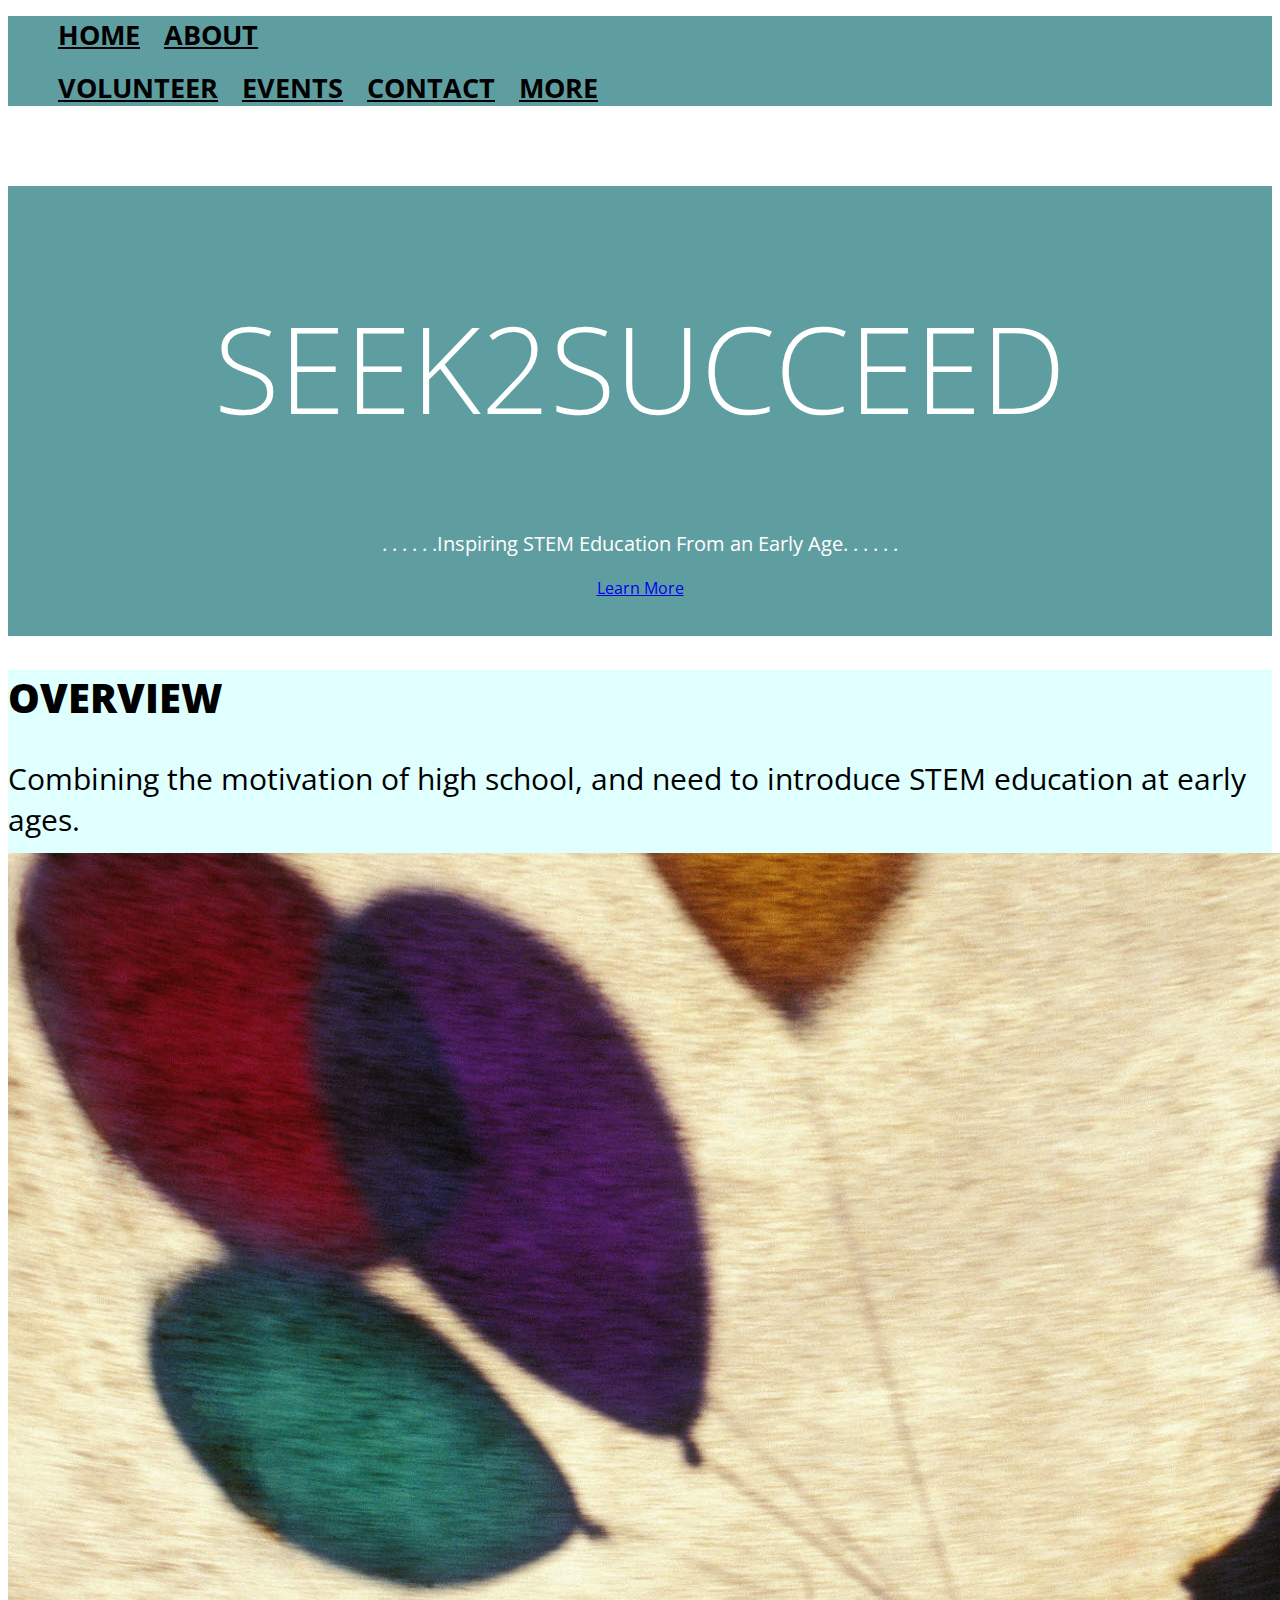
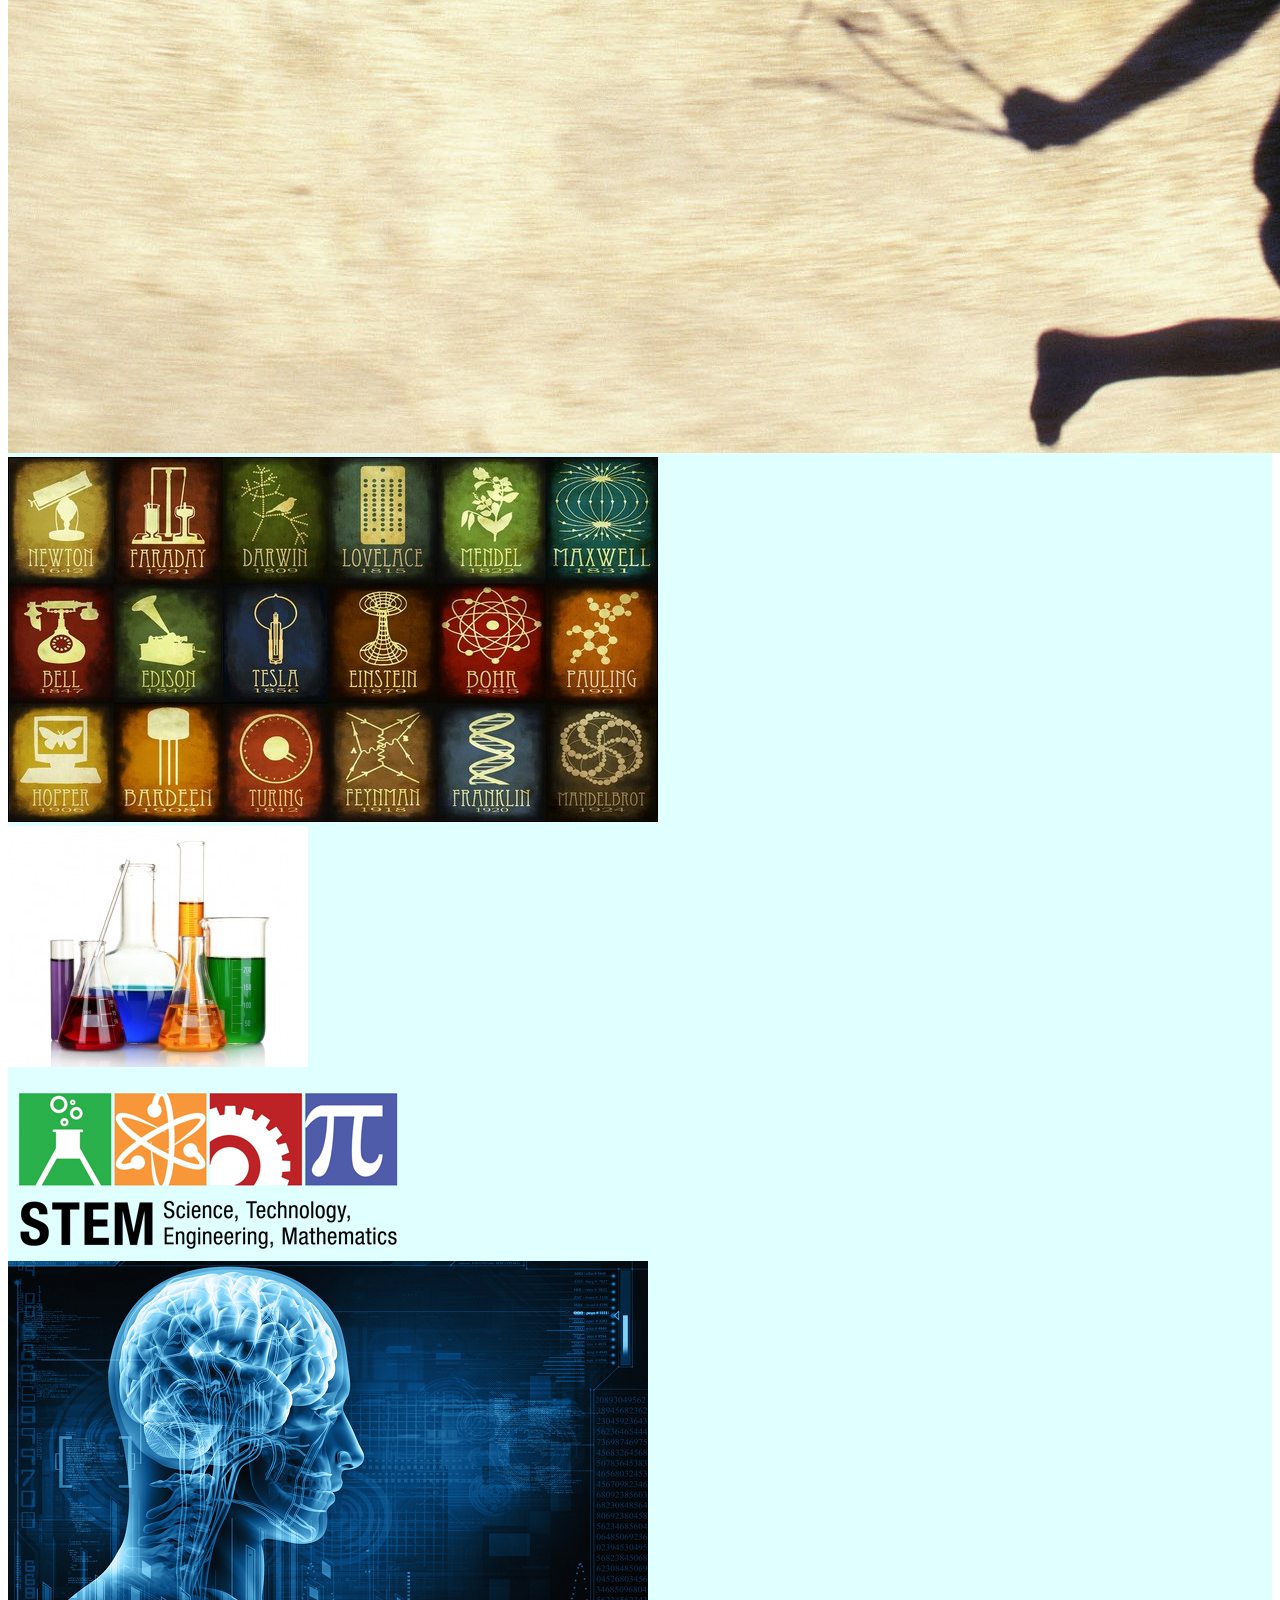
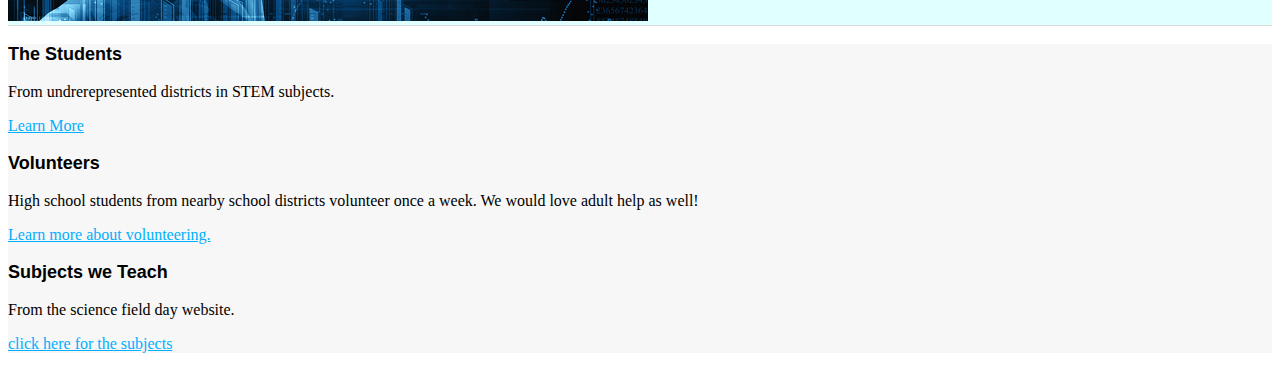
<file: html/index.html>
<!DOCTYPE html>
<html>

  <head>
    <link href="http://s3.amazonaws.com/codecademy-content/courses/ltp/css/shift.css" rel="stylesheet">
    
    <link rel="stylesheet" href="http://s3.amazonaws.com/codecademy-content/courses/ltp/css/bootstrap.css">
    <link rel="stylesheet" href="main.css">
     <link href='http://fonts.googleapis.com/css?family=Fjalla+One' rel='stylesheet' type='text/css'>
      <link href='http://fonts.googleapis.com/css?family=Open+Sans+Condensed:300' rel='stylesheet' type='text/css'>
  </head>

  <body>
    <div class="nav">
      <div class="container">
        <ul class="pull-left">
          <li><a href="#">Home</a></li>
          <li><a href="about.html">About</a></li>
        </ul>
        <ul class="pull-right">
          <li><a href="volunteer.html">Volunteer</a></li>
          <li><a href="events1.html">Events</a></li>
          <li><a href="contact.html">Contact</a></li>
            <li><a href="more.html">More</a></li>
        </ul>
      </div>
    </div>

    <div class="jumbotron">
      <div class="container">
       <h1>Seek2succeed</h1>
        <p>. . . . . .Inspiring STEM Education From an Early Age. . . . . .</p>
        <a href="more.html">Learn More</a>
      </div>
    </div> 
<div class="neighborhood-guides">
    <div class="container">
    <h2>Overview</h2>
    <p>Combining the motivation of high school, and need to introduce STEM education at early ages.</p>
    <div class="row">
        <div class="col-md-4">
        <div class="thumbnail">
            <img src="/images/child-play-wide.jpg">
        </div>
        <div class="thumbnail">
            <img src="/images/scientists.jpg">
        </div>
        </div>
        <div class="col-md-4">
            <div class="thumbnail">
            <img src="/images/test-tubes.jpg">
        </div>
        <div class="thumbnail">
            <img src="/images/stem_wide_clear.png">
        </div>
        </div>
        <div class="col-md-4">
            <div class="thumbnail">
                <img src="/images/national-math-and-Science-Initiative-Be-angry-hold-your-schools-accountable.jpg">
            </div>
        </div>
    </div>
    </div>
</div>
    <div class="learn-more">
	  <div class="container">
		<div class="row">
	      <div class="col-md-4">
			<h3>The Students</h3>
			<p>From undrerepresented districts in STEM subjects.</p>
			<p><a href="more.html">Learn More</a></p>
	      </div>
		  <div class="col-md-4">
			<h3>Volunteers</h3>
			<p>High school students from nearby school districts volunteer once a week. We would love adult help as well!</p>
			<p><a href="volunteer.html">Learn more about volunteering.</a></p>
		  </div>
		  <div class="col-md-4">
			<h3>Subjects we Teach</h3>
			<p>From the science field day website.</p>
			<p><a href="http://www.sdcoe.net/lls/ccr/Pages/elementary-science-field-day-events.aspx">click here for the subjects</a></p>
		  </div>
	    </div>
	  </div>
	</div>
  </body>
</file>
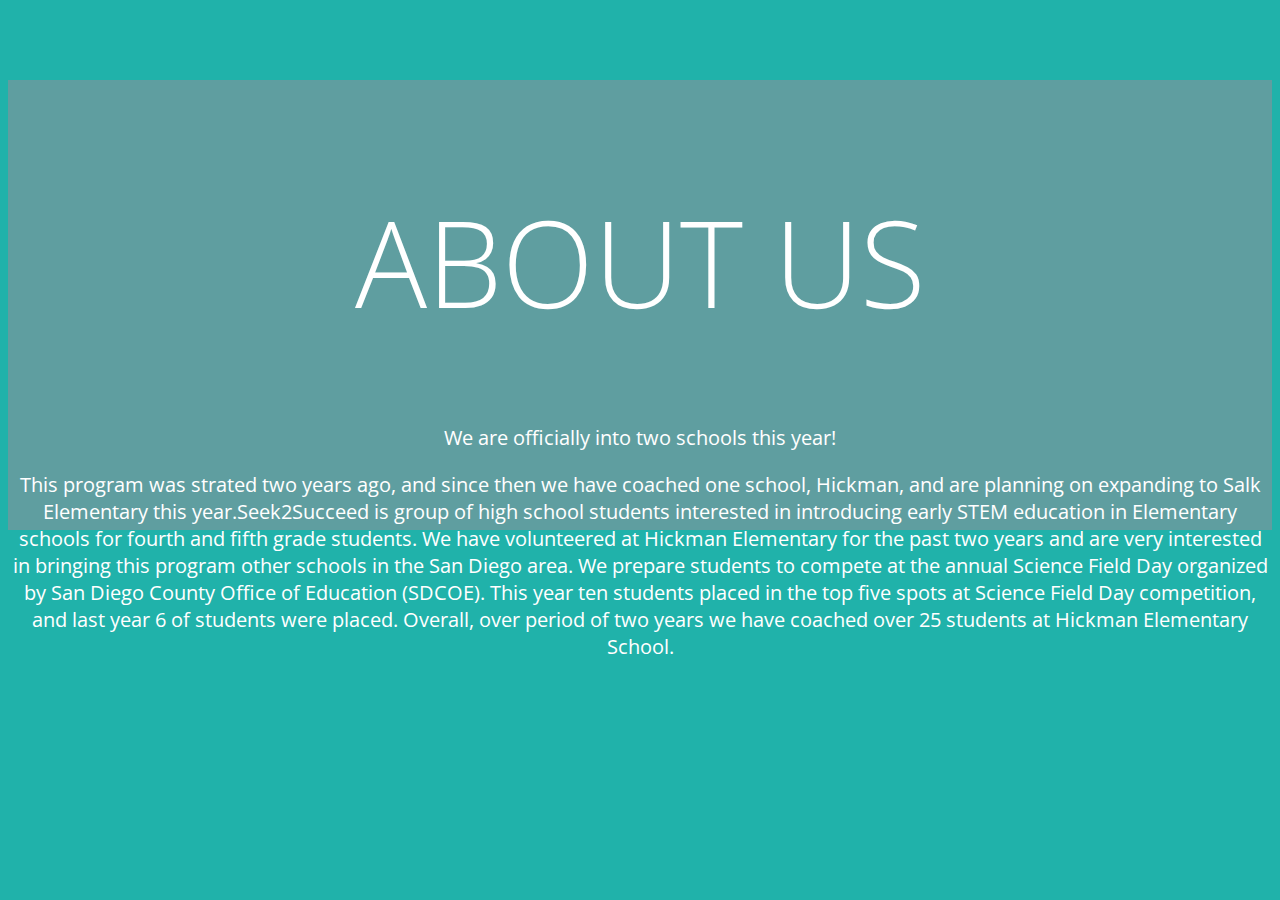
<file: html/about.html>
<!DOCTYPE html>

<html>

  <head>
    <link href="http://s3.amazonaws.com/codecademy-content/courses/ltp/css/shift.css" rel="stylesheet">
    
    <link rel="stylesheet" href="http://s3.amazonaws.com/codecademy-content/courses/ltp/css/bootstrap.css">
      <link href='http://fonts.googleapis.com/css?family=Open+Sans+Condensed:300' rel='stylesheet' type='text/css'>
    <link rel="stylesheet" href="main.css">
  </head>
  <body>
  <div class="jumbotron jumbotron-specialabout">
      <div class="container">
        <h1>About Us</h1>
        <p>We are officially into two schools this year! </p>
      <p>This program was strated two years ago, and since then we have coached one school, Hickman, and are planning on expanding to Salk Elementary this year.Seek2Succeed is group of high school students interested in introducing early STEM education in Elementary schools for fourth and fifth grade students.  We have volunteered at Hickman Elementary for the past two years and are very interested in bringing this program other schools in the San Diego area. We prepare students to compete at the annual Science Field Day organized by San Diego County Office of Education (SDCOE). This year ten students placed in the top five spots at Science Field Day competition, and last year 6 of students were placed. Overall, over period of two years we have coached over 25 students at Hickman Elementary School.</p>
       

<body>
    
  
          
         
          
           
          
          
          


      
      
<head>
<style>

h1 {
    text-align: center;
}
p {
    text-align: center;
    font-size: 24px;
}
body {
    text-align: center;
    background-color: lightseagreen;
    background-size: 1000px 10000px;
    background-position: center center;
    background-repeat: no-repeat;
    background-attachment:fixed;
    color: black;
    font-size: 24px;
    font-family: 'Open Sans Condensed', sans-serif;
    }
    
    input{
        border: 0;
        padding: 12px;
        font-size: 18px;
    }
    input[type="submit"] {
        background: limegreen;
        color: black;
    }
</style>
</head>
<body>







  <!--
        <h5>Esha</h5>
        <p>A high schooler at TPHS who went to Hickman Elementary school when she was younger and wants to bring back the party.</p>
          <div class="col-md-4">
            <h3>co-Presy</h3>
              <div class ="thumbnail">
               <img src= "http://www.mrwallpaper.com/wallpapers/chamomiles-flowers.jpg">
            </div>
          </div>
<div class="container">    
    <h3>Shibangi</h3>
     <p>---------------------------------------------------------------------------------------------</p>     
       <div class="col-md-4">
              <h3>co-Presy</h3>
              <div class ="thumbnail">
               <img src= "http://www.mrwallpaper.com/wallpapers/chamomiles-flowers.jpg">
            </div>
          </div>   
 <div class="container">
    <h3>Deepthi</h3>
     <p>-----------------------------------------------------------------------------------------------</p>
<div class="col-md-4">
            <h3>V-Pre</h3>
              <div class ="thumbnail">
               <img src= "http://www.mrwallpaper.com/wallpapers/chamomiles-flowers.jpg">
            </div>
          </div>
<input type= "email" placeholder="Email">
<input type="submit">
</body>
      </div>
    </div> 
    </body>
    </html>
</file>
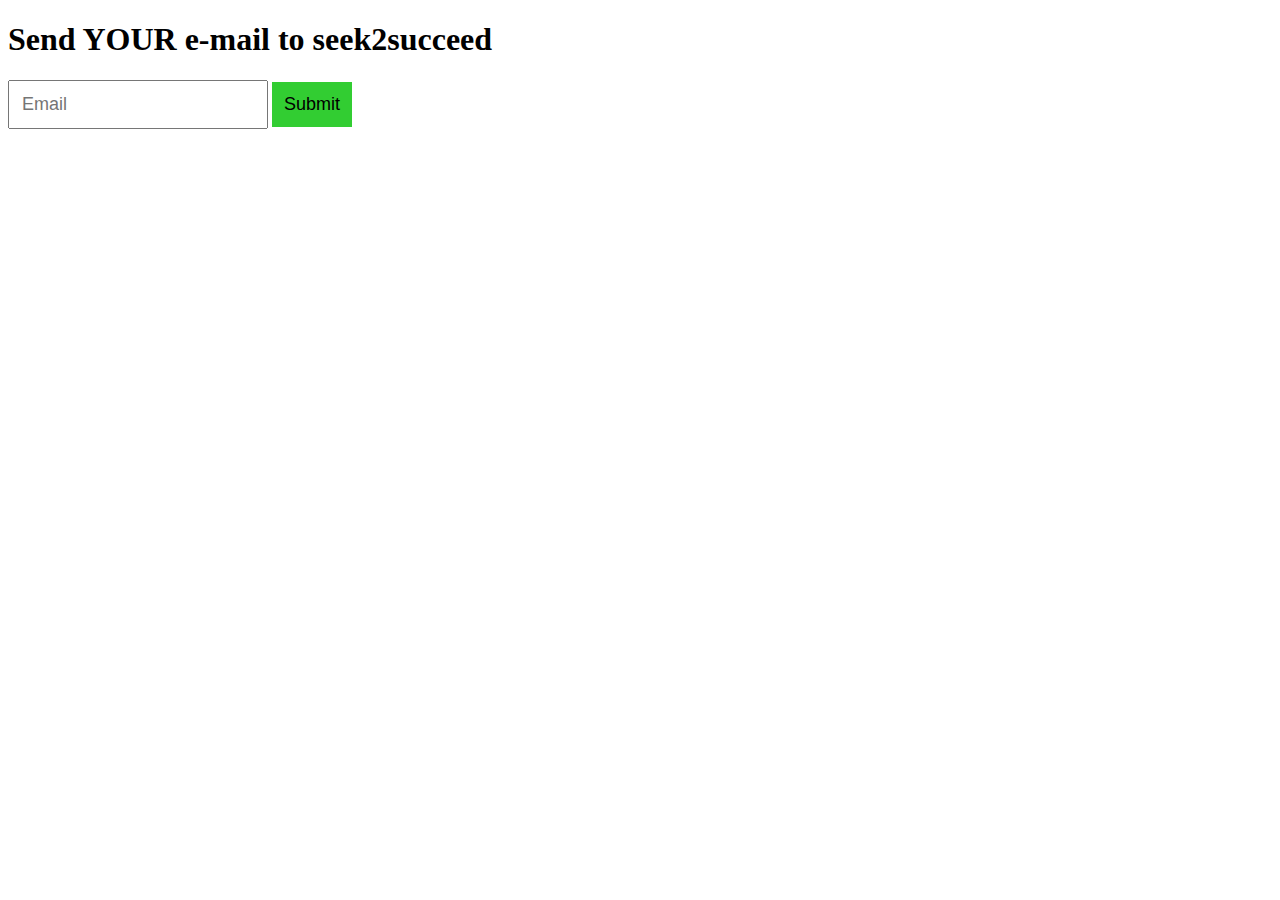
<file: html/contact.html>
<!DOCTYPE html>
<html>
<Style>
    input[type="email"]{
        border:1;
    }
    input {
       
        padding: 12px;
        font-size: 18px;
    }
    input[type="submit"] {
    
        border:0;
        background: limegreen;
    color: black;
    }
    </Style>
  <head>
    <link href="http://s3.amazonaws.com/codecademy-content/courses/ltp/css/shift.css" rel="stylesheet">
    
    <link rel="stylesheet" href="http://s3.amazonaws.com/codecademy-content/courses/ltp/css/bootstrap.css">
      <link href='http://fonts.googleapis.com/css?family=Open+Sans+Condensed:300' rel='stylesheet' type='text/css'>
    <link rel="stylesheet" href="main.css">
  </head>
  <body>
      
  <h1>Send YOUR e-mail to seek2succeed</h1>
      <input type= "email" placeholder="Email">
<input type="submit">
      
      
      
      
      

   <!--   / <form action="MAILTO:seek2succeed@gmail.com" method="post" enctype="text/plain">
          Name:<br>
          <input type="text" name="name" value="your name"><br>
          E-mail:<br>
          <input type="text" name="mail" value="your email"><br>
          Subject:<br>
          <input type="text" name="subject" value="Interest in Joining Group" size="50"><br>    
          Comment:<br>
          <input type="text" name="comment" value="your comment" size="100"><br><br>
          <input type="submit" value="Send">
          <input type="reset" value="Reset"> -->
      </form>
    </body>
</html>
</file>
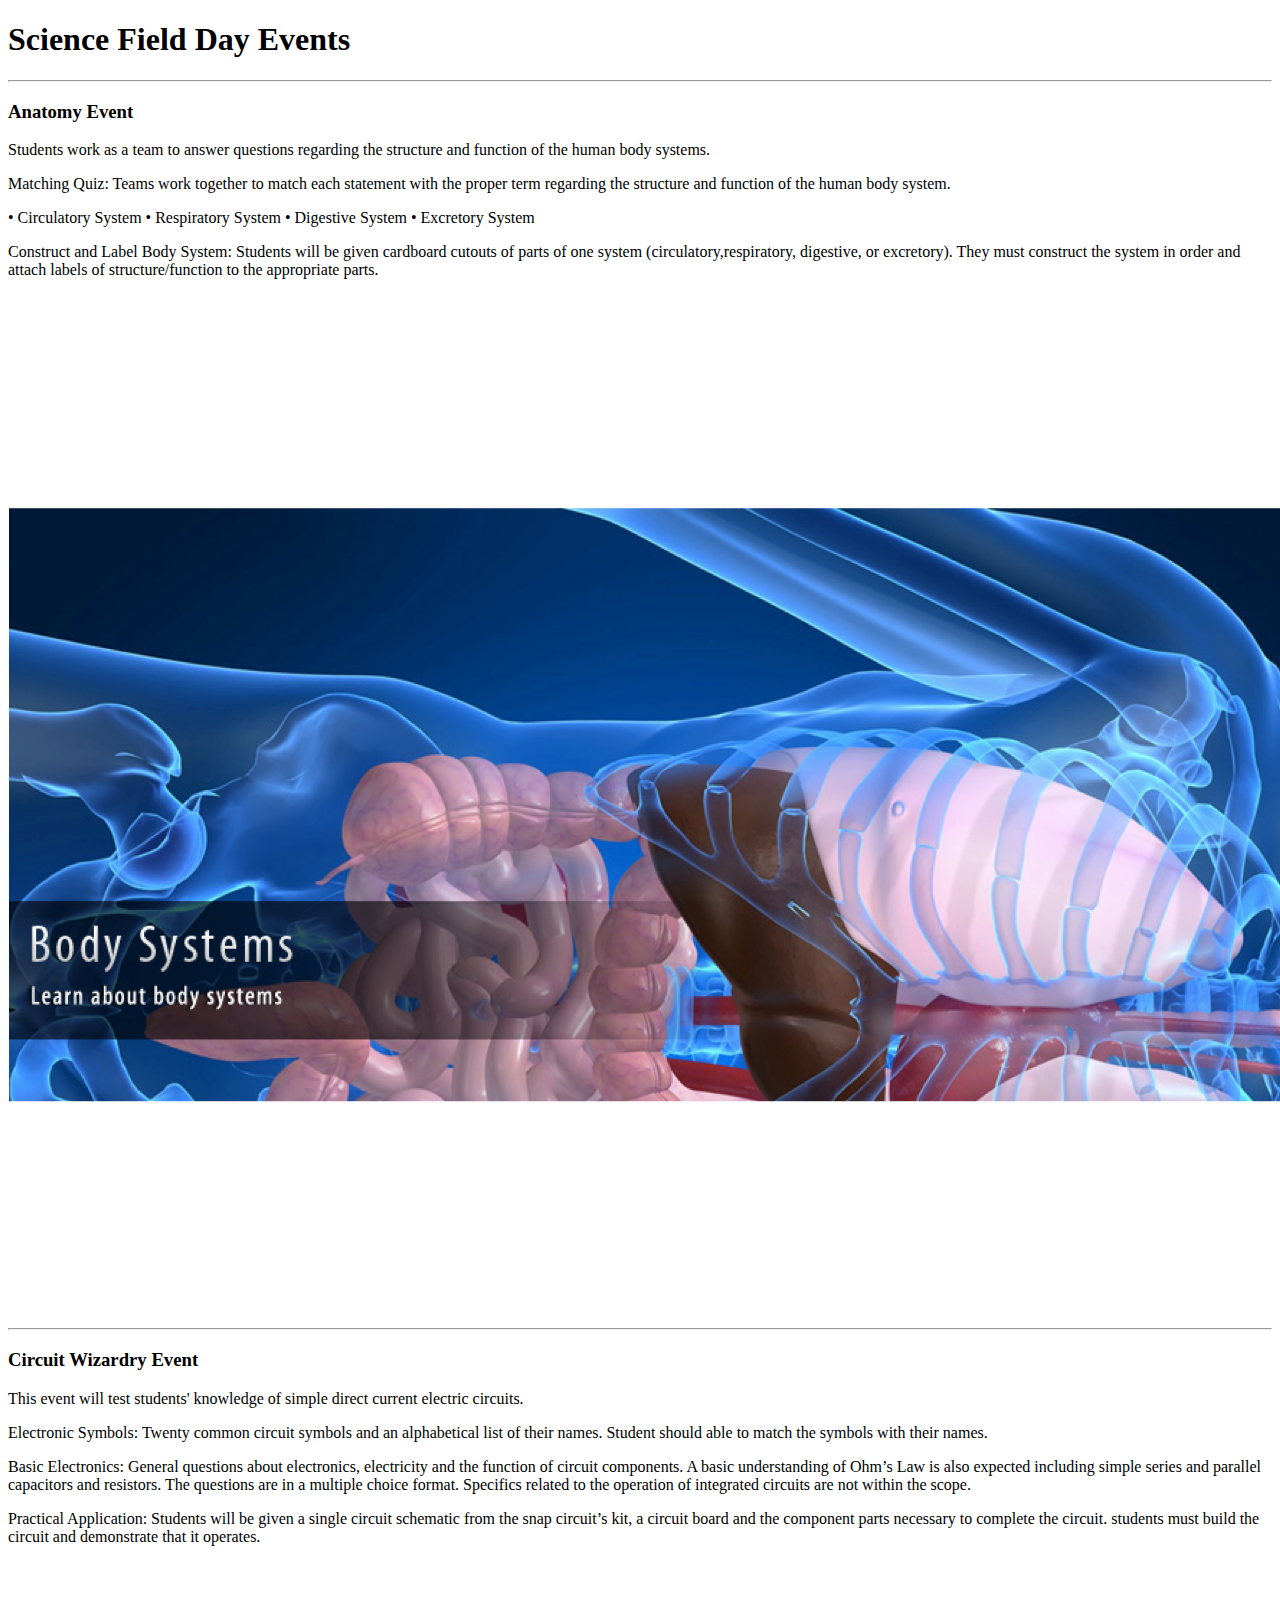
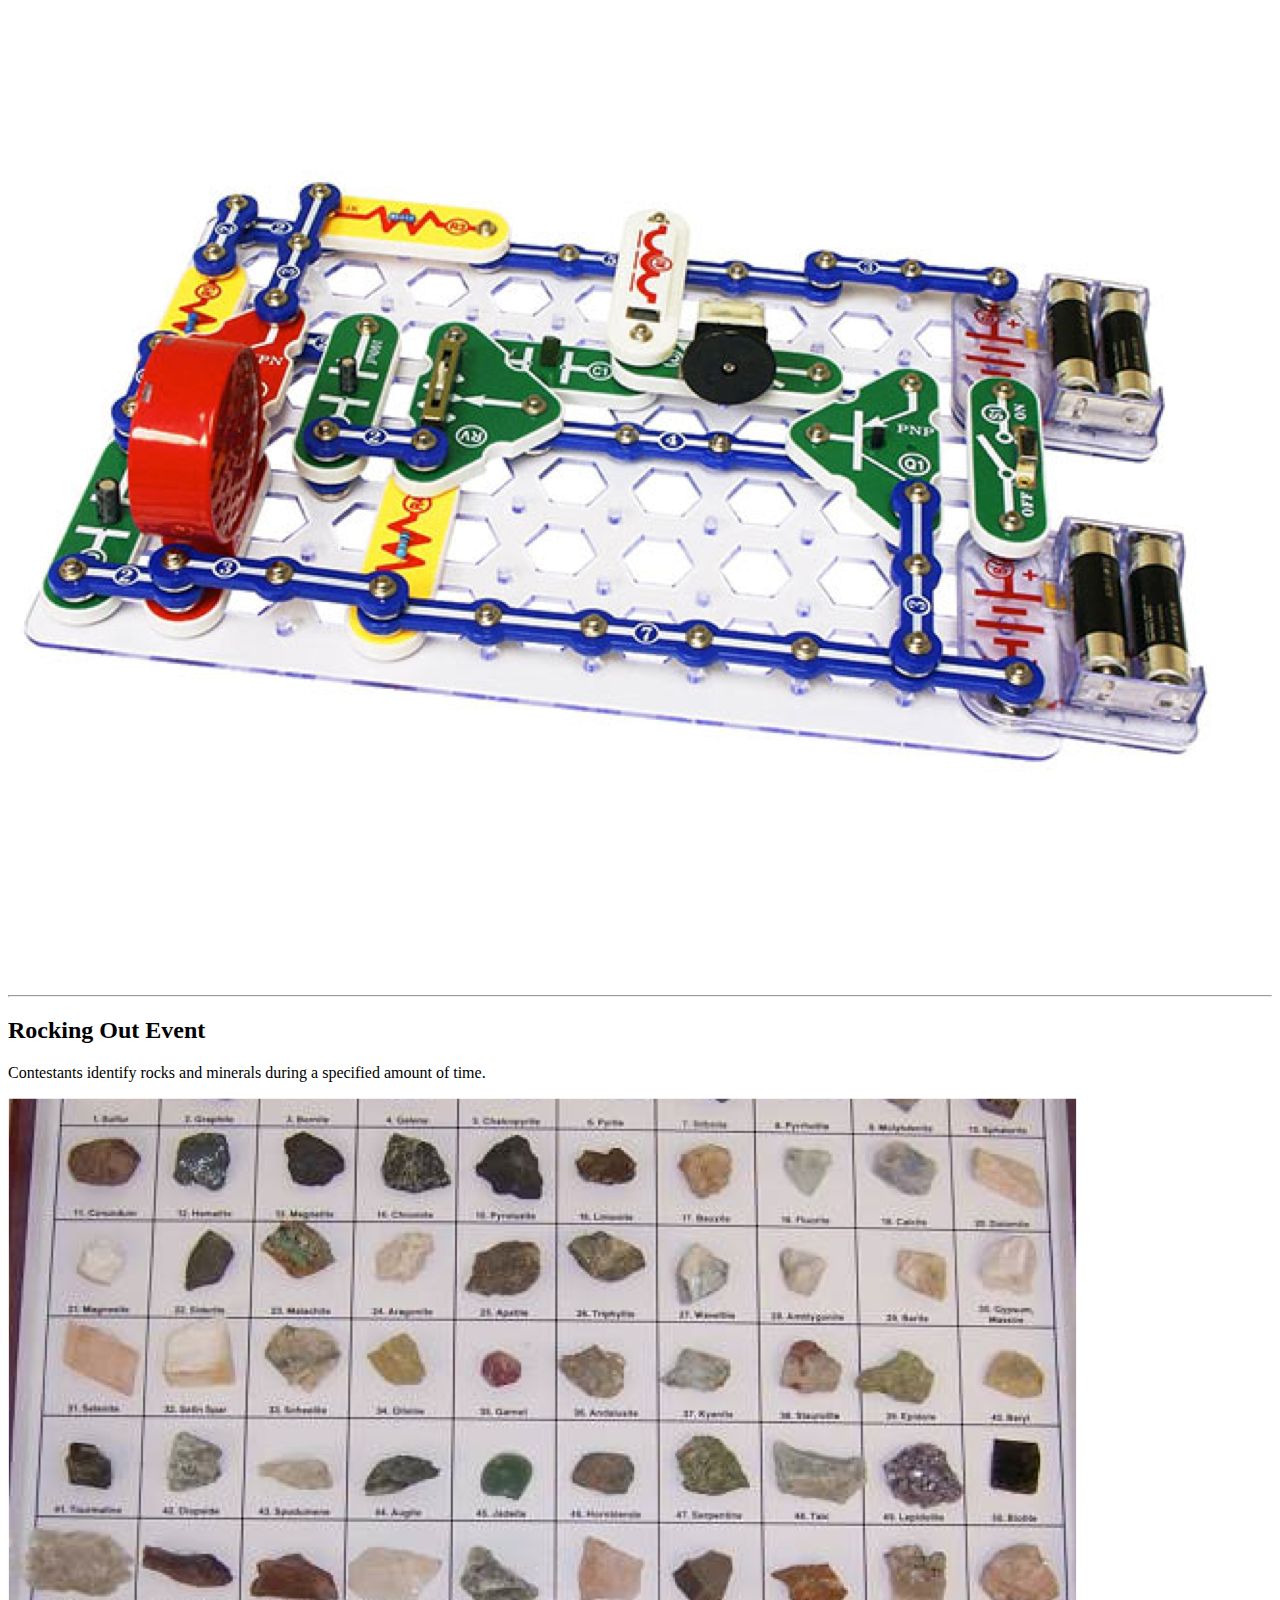
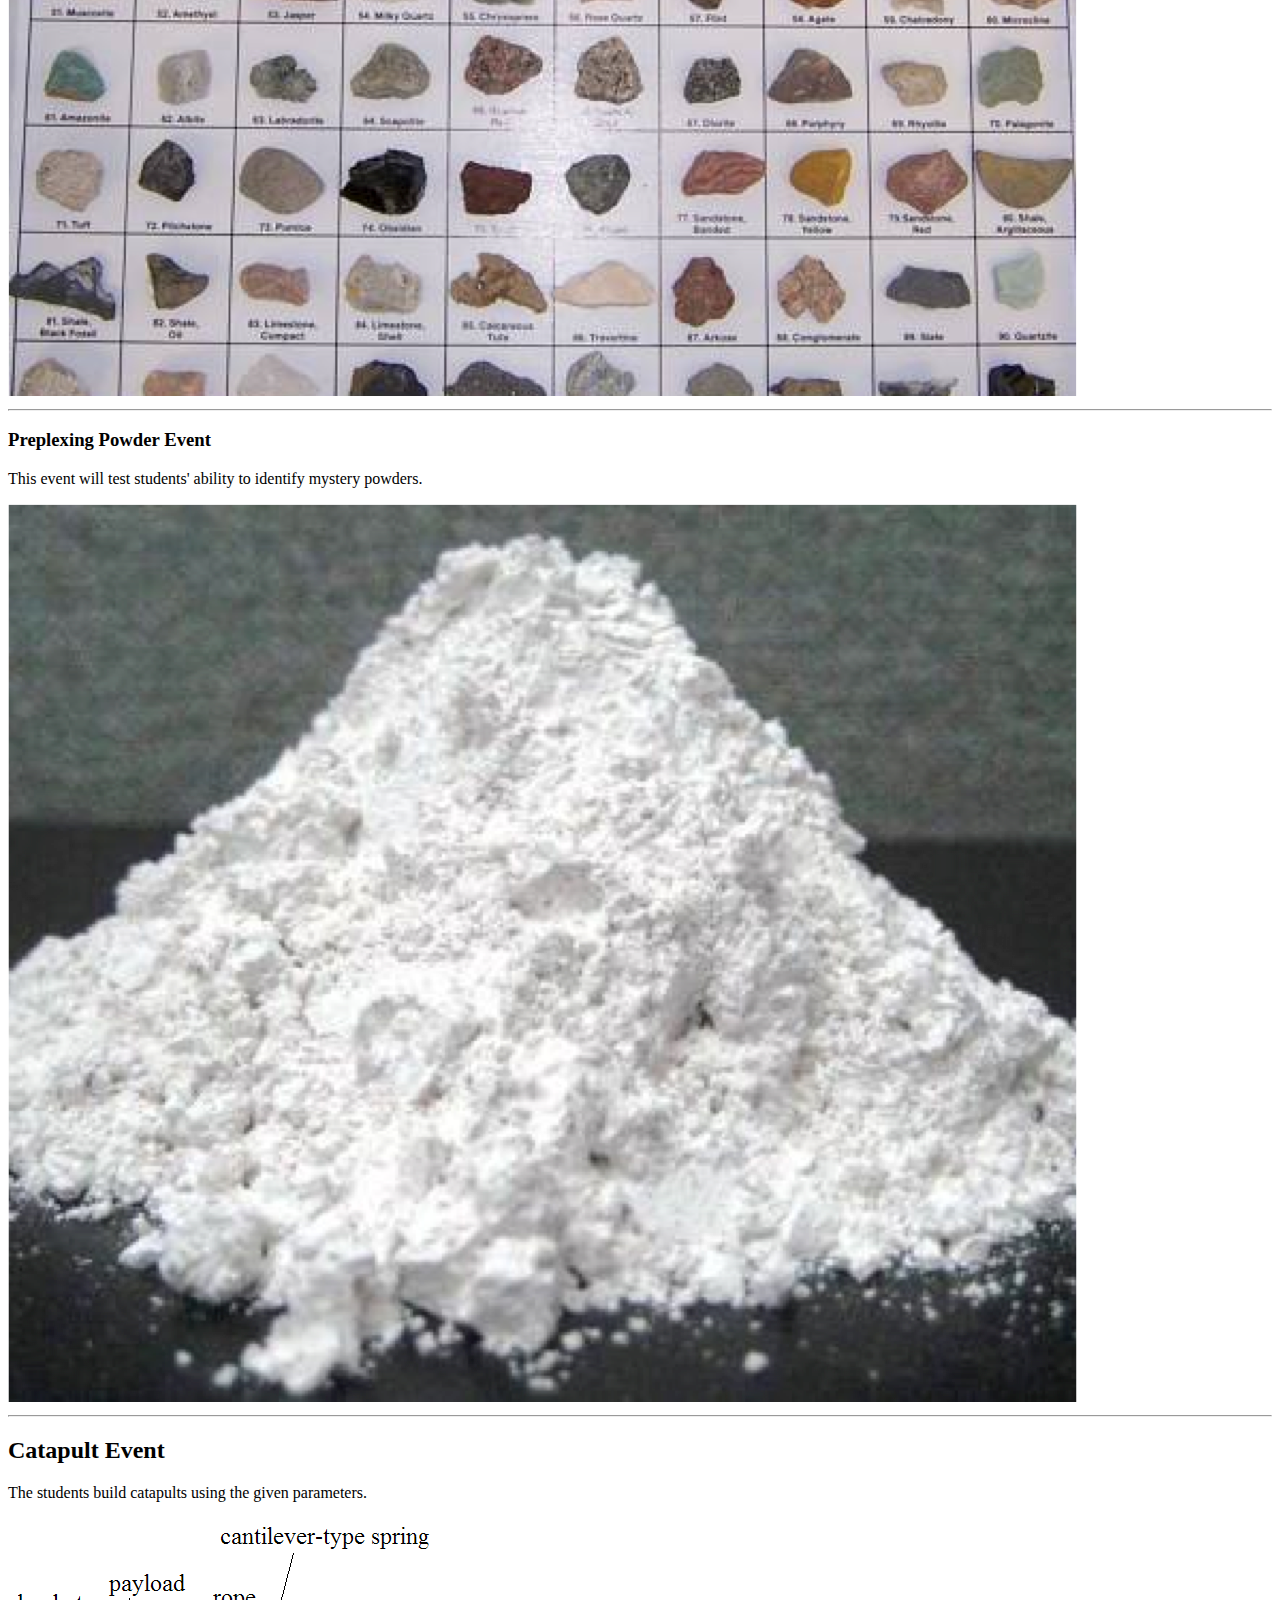
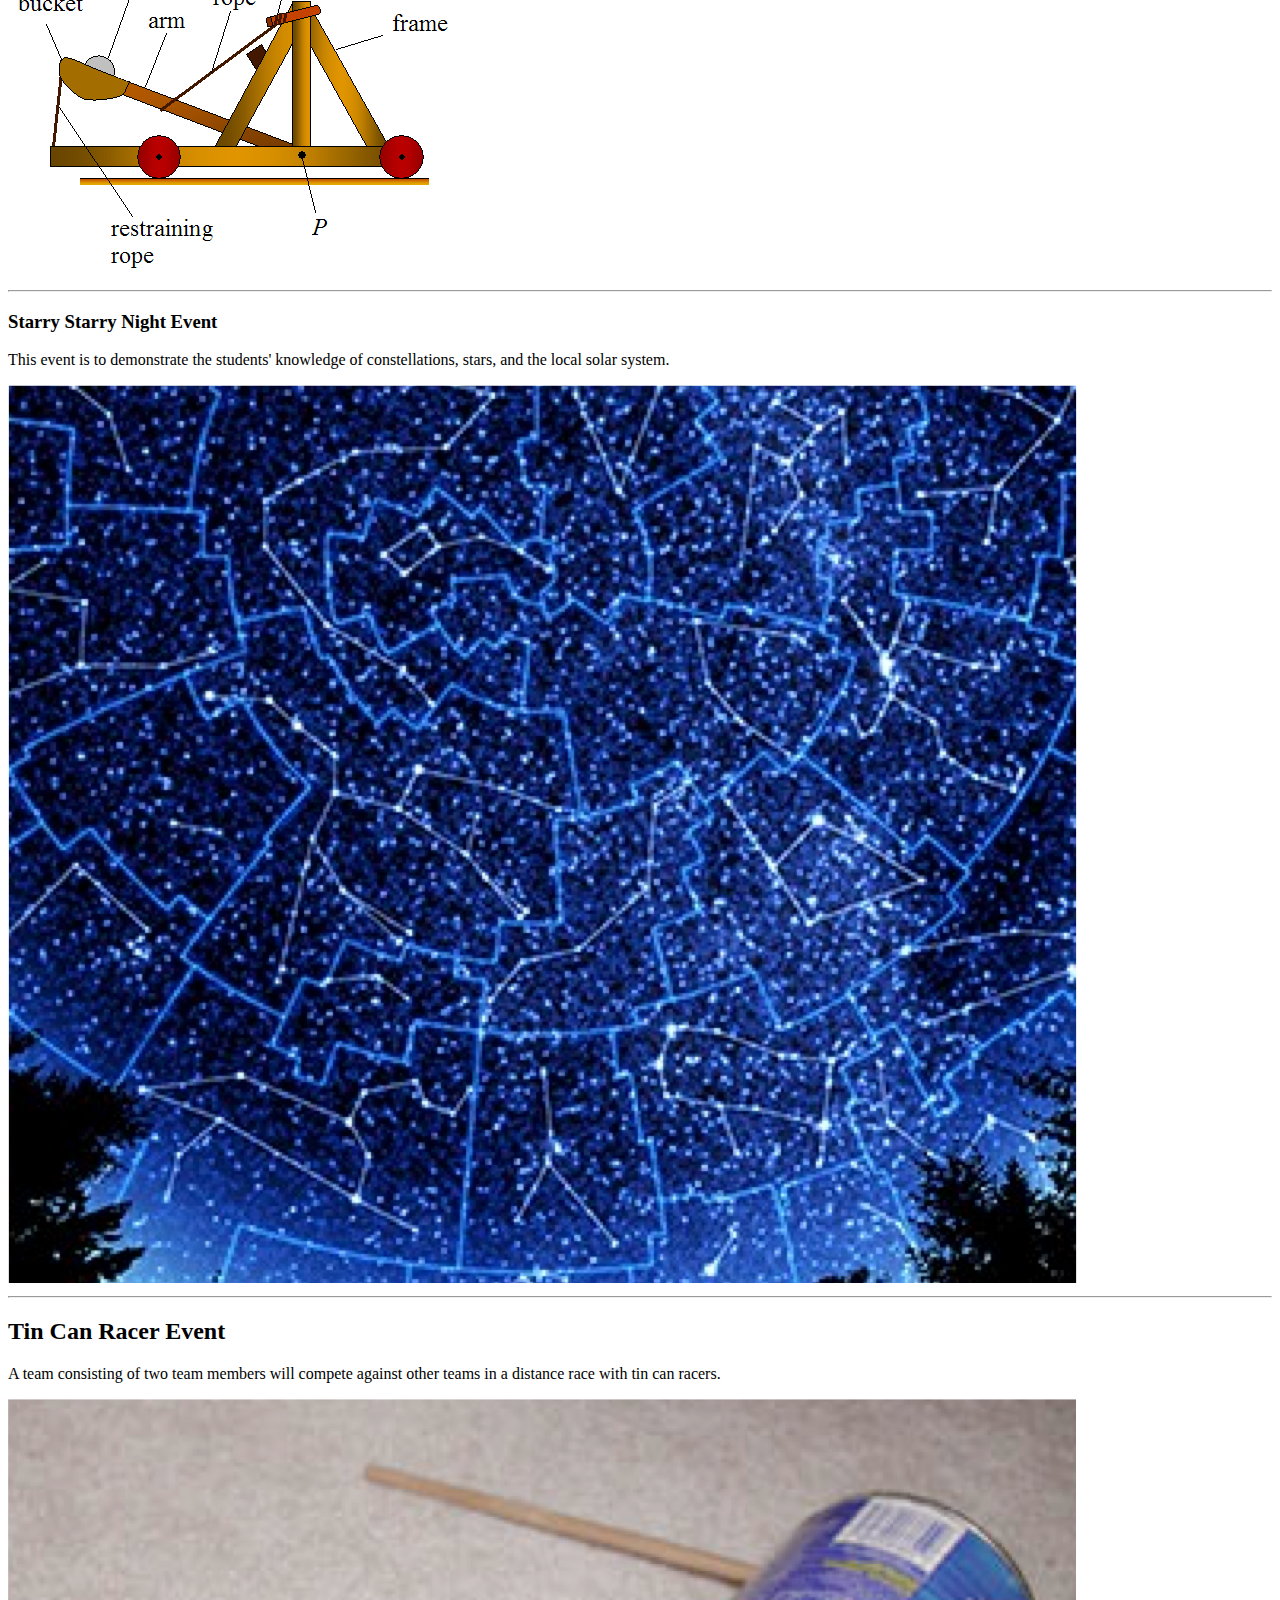
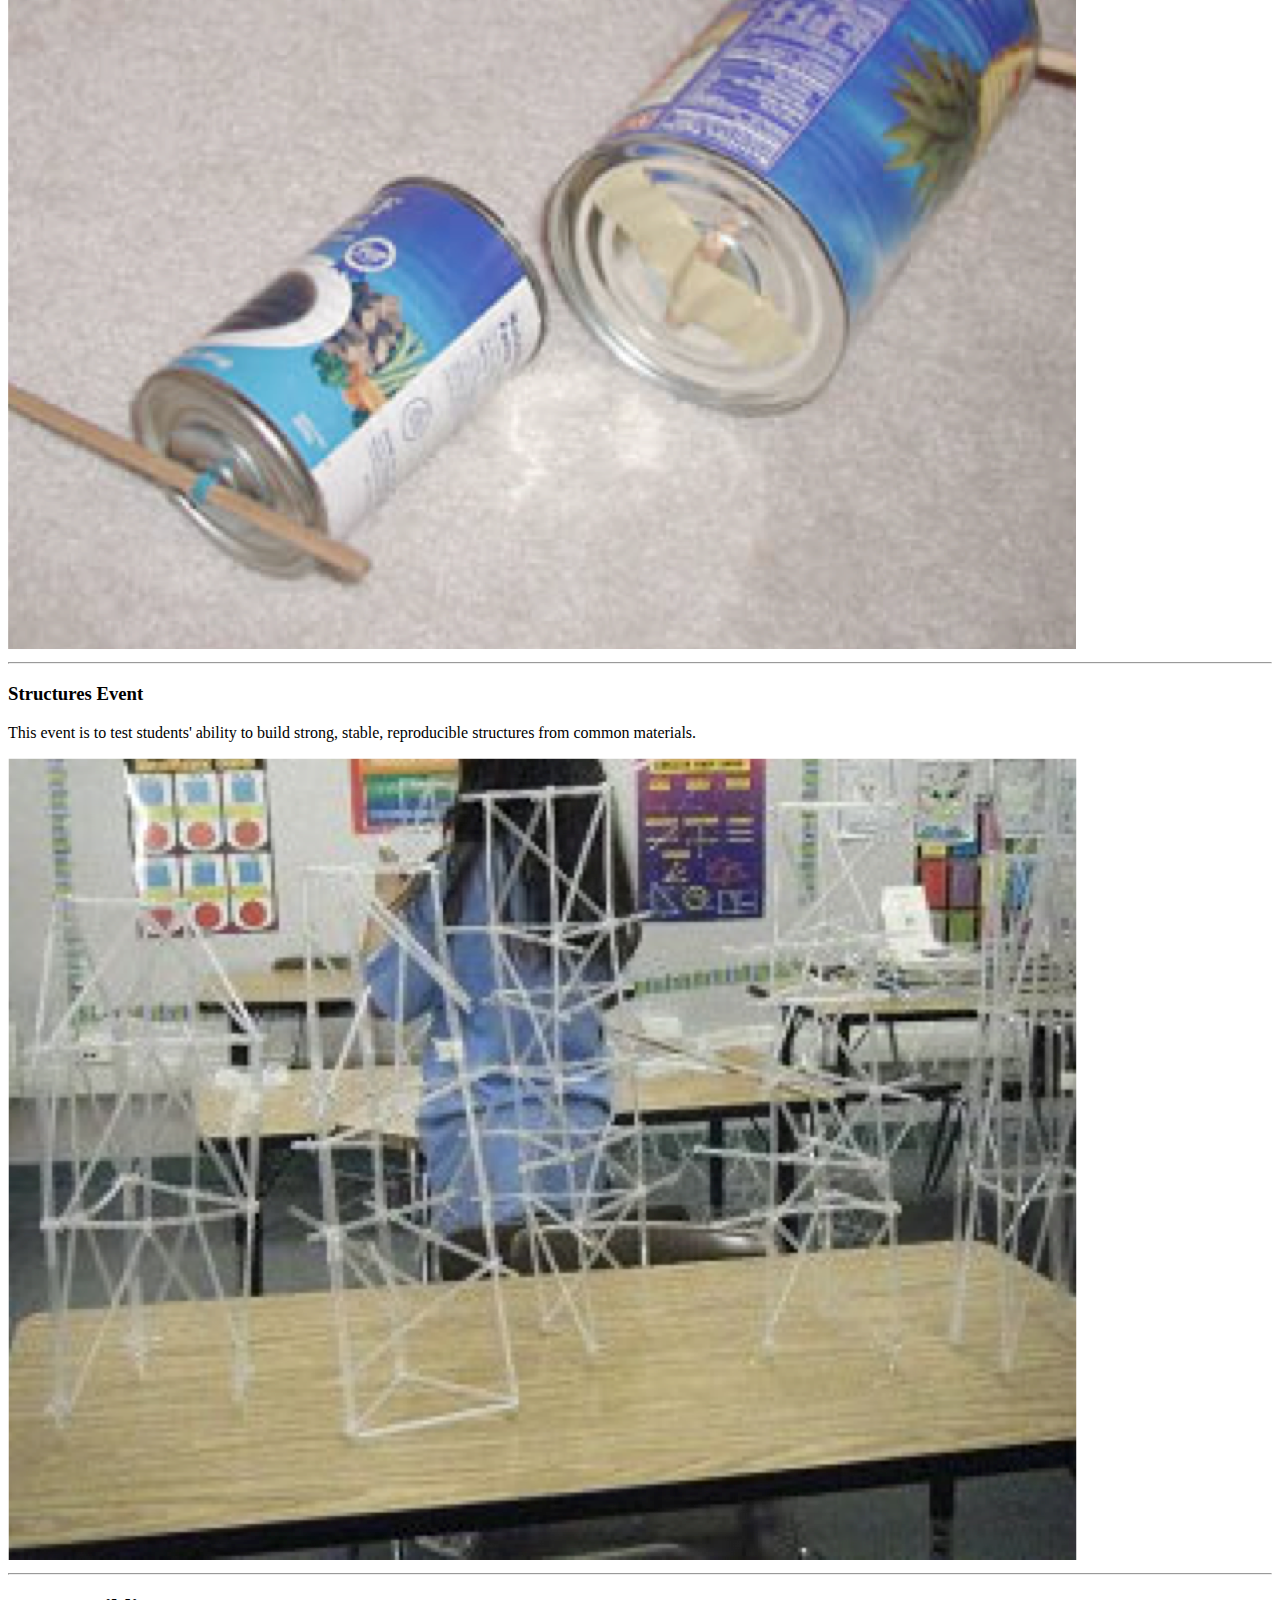
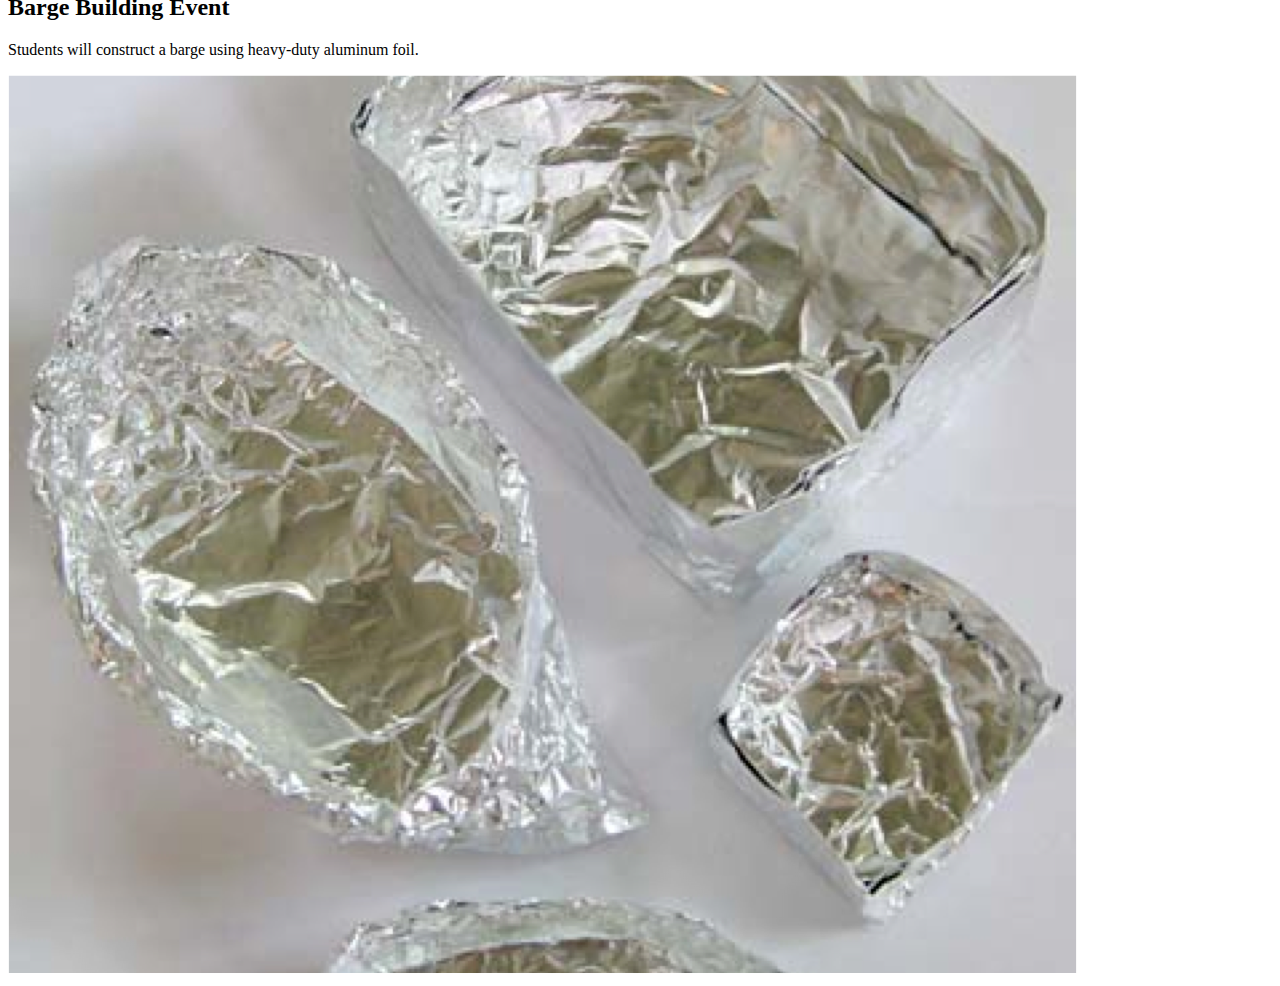
<file: html/events.html>
<!DOCTYPE html>
<html>
<head>
    <link href="http://s3.amazonaws.com/codecademy-content/courses/ltp/css/shift.css" rel="stylesheet">
    <link rel="stylesheet" href="http://s3.amazonaws.com/codecademy-content/courses/ltp/css/bootstrap.css">
    <link href='http://fonts.googleapis.com/css?family=Open+Sans+Condensed:300' rel='stylesheet' type='text/css'>
    <link rel="stylesheet" href="main.css">
</head>
<body>
  <div class="jumbotron-events">
      <div class="container">
        <h1 class="center-block">Science Field Day Events</h1>
      </div>
  </div> 

    <!-- START THE FEATURETTES -->

  <hr class="featurette-divider">

      <div class="row featurette">
        <div class="col-md-7 col-md-push-5">
          <h3 class="featurette-heading">Anatomy Event</h3>
          <p class="lead">Students work as a team to answer questions regarding the structure and function of the human body systems.</p> 
        
        <p class="lead">Matching Quiz: Teams work together to match each statement with the proper term regarding the structure and function of the human body system.</p>
        <p class="lead">    
              • Circulatory System
              • Respiratory System
              • Digestive System
              • Excretory System 
        </p>
        <p class="lead">Construct and Label Body System: Students will be given cardboard cutouts of parts of one system (circulatory,respiratory, digestive, or excretory). They must construct the system in order and attach labels of structure/function to the appropriate parts.</p>        
    
        </div>
        <div class="col-md-5 col-md-pull-7">
          <img class="featurette-image img-responsive center-block" src="../images/anatomy.png" alt="anatomy event image">
        </div>
      </div>

      <hr class="featurette-divider">

      <div class="row featurette">
        <div class="col-md-7">
          <h3 class="featurette-heading">Circuit Wizardry Event</span></h3>
          <p class="lead">This event will test students' knowledge of simple direct current electric circuits.
</p>
          <p class="lead">Electronic Symbols: Twenty common circuit symbols and an alphabetical list of their names. Student should able to match the symbols with their names. </p>
          
          <p class="lead">Basic Electronics: General questions about electronics, electricity and the function of circuit components. A basic understanding of Ohm’s Law is also expected including simple series and parallel capacitors and resistors. The questions are in a multiple choice format. Specifics related to the operation of integrated circuits are not within the scope.</p>  
          
          <p class="lead">Practical Application: Students will be given a single circuit schematic from the snap circuit’s kit, a circuit board and the component parts necessary to complete the circuit. students must build the circuit and demonstrate that it operates.</p>
        </div>
        <div class="col-md-5">
          <img class="featurette-image img-responsive center-block" src="../images/circuit-wizardry.png" alt="circuit wizardry event image">
        </div>
      </div>

      <hr class="featurette-divider">
      
      <div class="row featurette">
        <div class="col-md-7 col-md-push-5">
          <h2 class="featurette-heading">Rocking Out Event</span></h2>
          <p class="lead">Contestants identify rocks and minerals during a specified amount of time.
</p>
        </div>
        <div class="col-md-5 col-md-pull-7">
          <img class="featurette-image img-responsive center-block" src="../images/rocks-and-minerals.png" alt="Generic placeholder image">
        </div>
      </div>

    <hr class="featurette-divider">

      <div class="row featurette">
        <div class="col-md-7">
          <h3 class="featurette-heading">Preplexing Powder Event</span></h3>
          <p class="lead">This event will test students' ability to identify mystery powders.</p>
        </div>
        <div class="col-md-5">
          <img class="featurette-image img-responsive center-block" src="../images/perplexing-powders.png" alt="circuit wizardry event image">
        </div>
      </div>

      <hr class="featurette-divider">
      
      <div class="row featurette">
        <div class="col-md-7 col-md-push-5">
          <h2 class="featurette-heading">Catapult Event</span></h2>
          <p class="lead">The students build catapults using the given parameters.</p>
        </div>
        <div class="col-md-5 col-md-pull-7">
          <img class="featurette-image img-responsive center-block" src="../images/physics_catapult.png" alt="Generic placeholder image">
        </div>
      </div>

    <hr class="featurette-divider">

      <div class="row featurette">
        <div class="col-md-7">
          <h3 class="featurette-heading">Starry Starry Night Event</span></h3>
          <p class="lead">This event is to demonstrate the students' knowledge of constellations, stars, and the local solar system.</p>
        </div>
        <div class="col-md-5">
          <img class="featurette-image img-responsive center-block" src="../images/starry-strarry-night.png" alt="circuit wizardry event image">
        </div>
      </div>

      <hr class="featurette-divider">
      
      <div class="row featurette">
        <div class="col-md-7 col-md-push-5">
          <h2 class="featurette-heading">Tin Can Racer Event</span></h2>
          <p class="lead">A team consisting of two team members will compete against other teams in a distance race with tin can racers.</p>
        </div>
        <div class="col-md-5 col-md-pull-7">
          <img class="featurette-image img-responsive center-block" src="../images/tin-can-racer.png" alt="Generic placeholder image">
        </div>
      </div>

    <hr class="featurette-divider">

      <div class="row featurette">
        <div class="col-md-7">
          <h3 class="featurette-heading">Structures Event</span></h3>
          <p class="lead">This event is to test students' ability to build strong, stable, reproducible structures from common materials.</p>
        </div>
        <div class="col-md-5">
          <img class="featurette-image img-responsive center-block" src="../images/structures.png" alt="circuit wizardry event image">
        </div>
      </div>

      <hr class="featurette-divider">
      
      <div class="row featurette">
        <div class="col-md-7 col-md-push-5">
          <h2 class="featurette-heading">Barge Building Event</span></h2>
          <p class="lead">Students will construct a barge using heavy-duty aluminum foil.</p>
        </div>
        <div class="col-md-5 col-md-pull-7">
          <img class="featurette-image img-responsive center-block" src="../images/barge-building.png" alt="Generic placeholder image">
        </div>
      </div>
      <!-- /END THE FEATURETTES -->

</body>
</html>
</file>
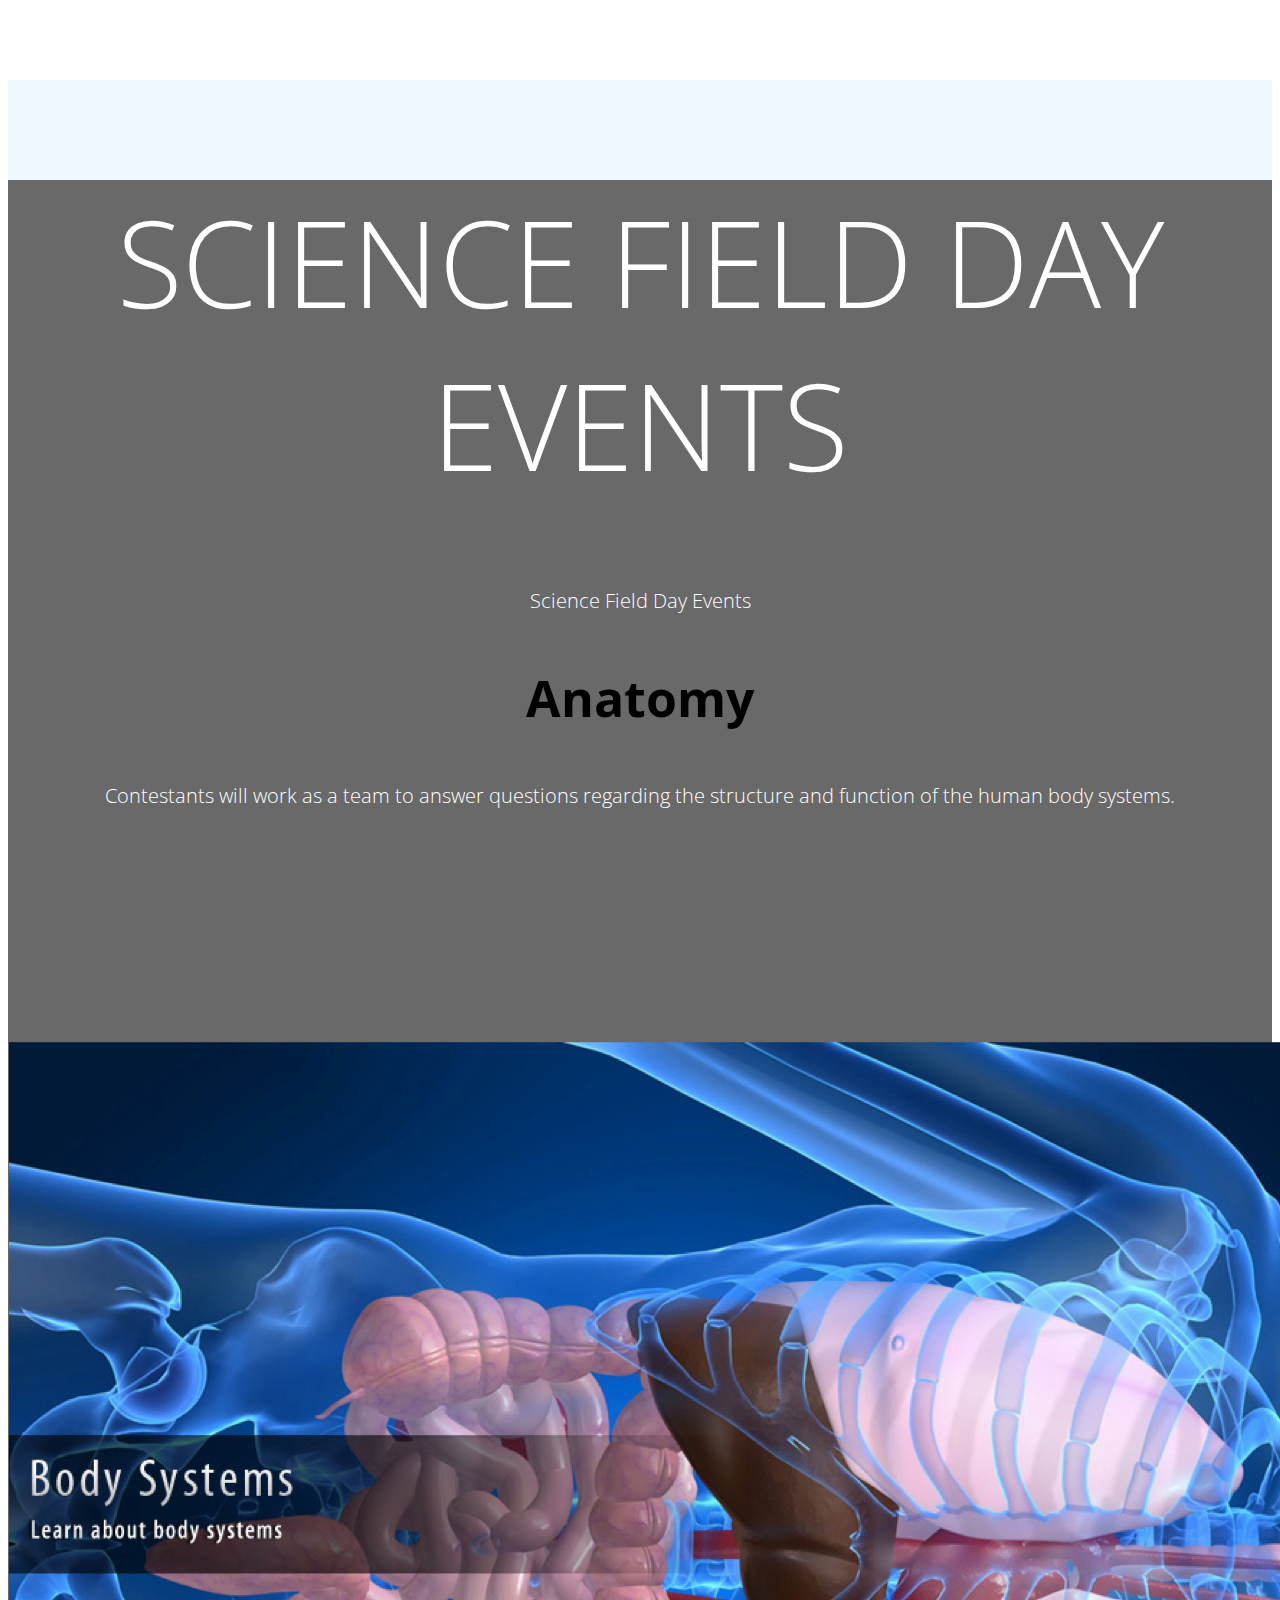
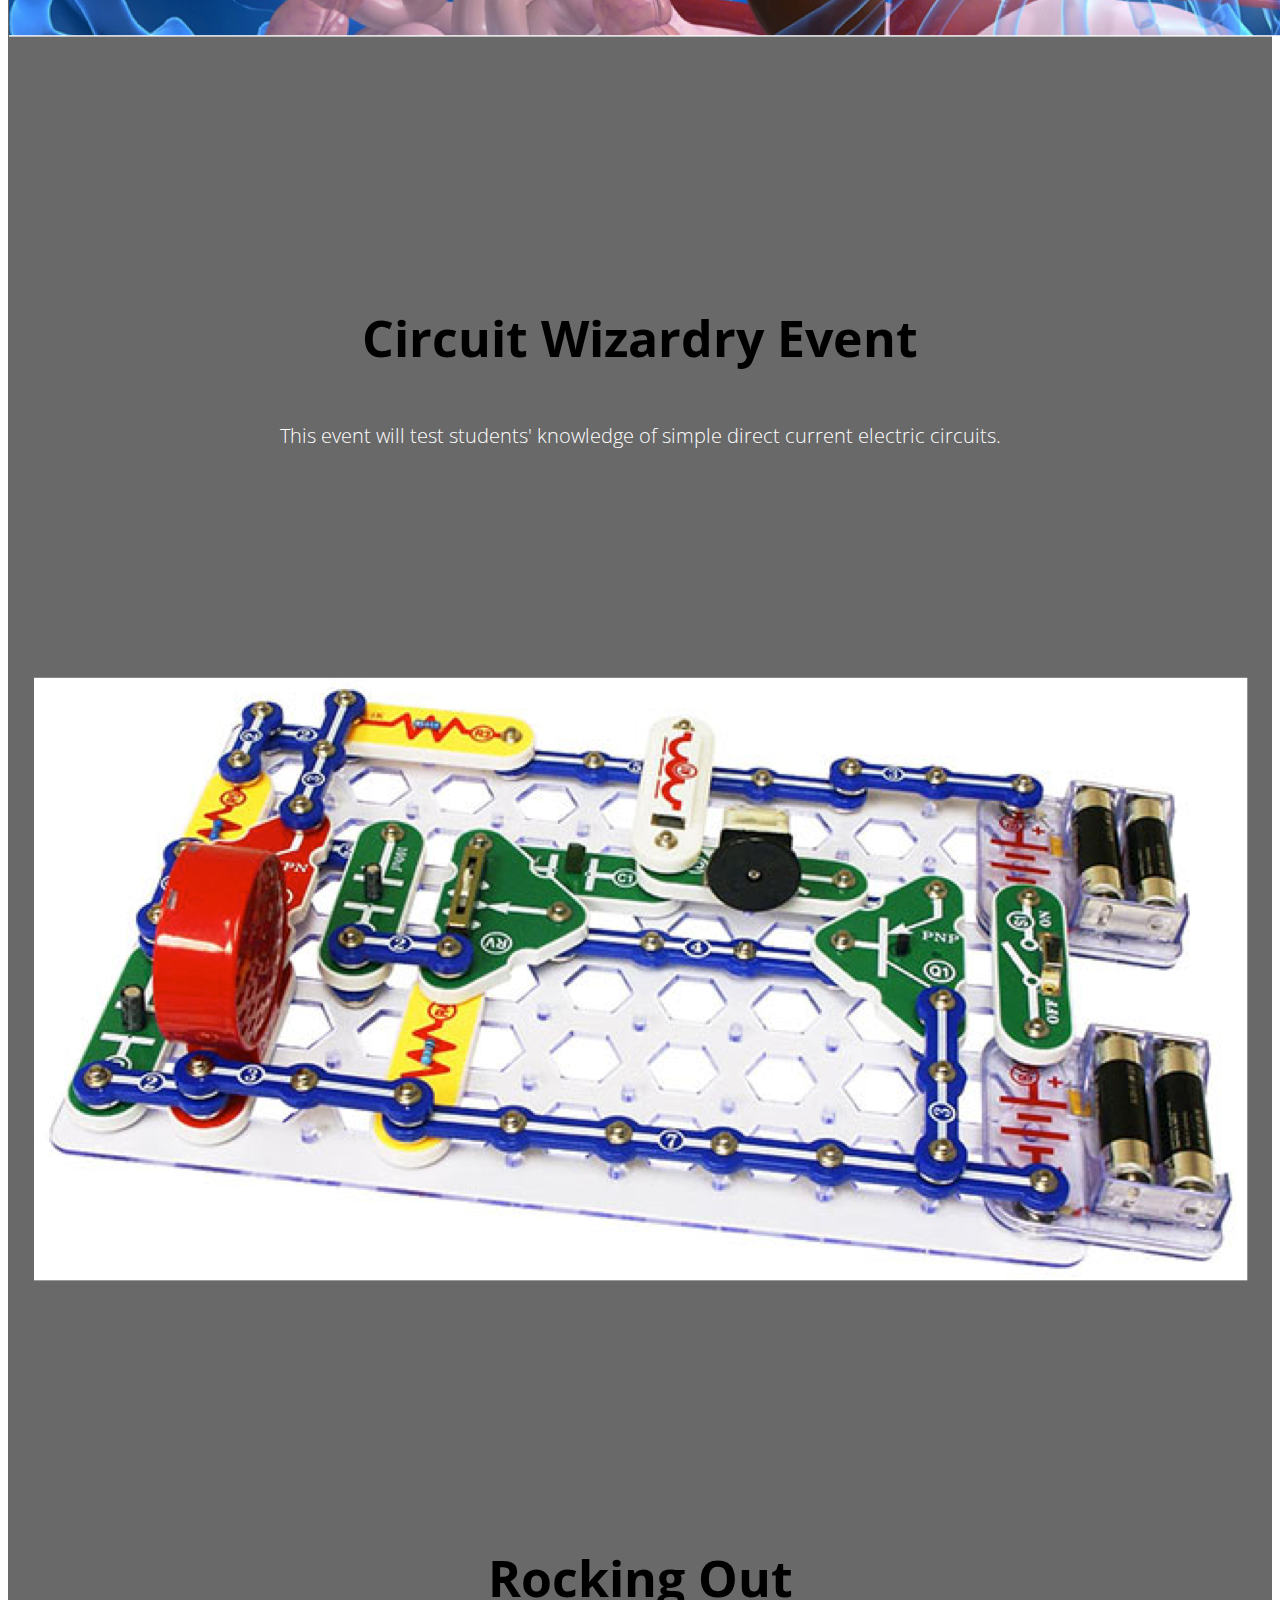
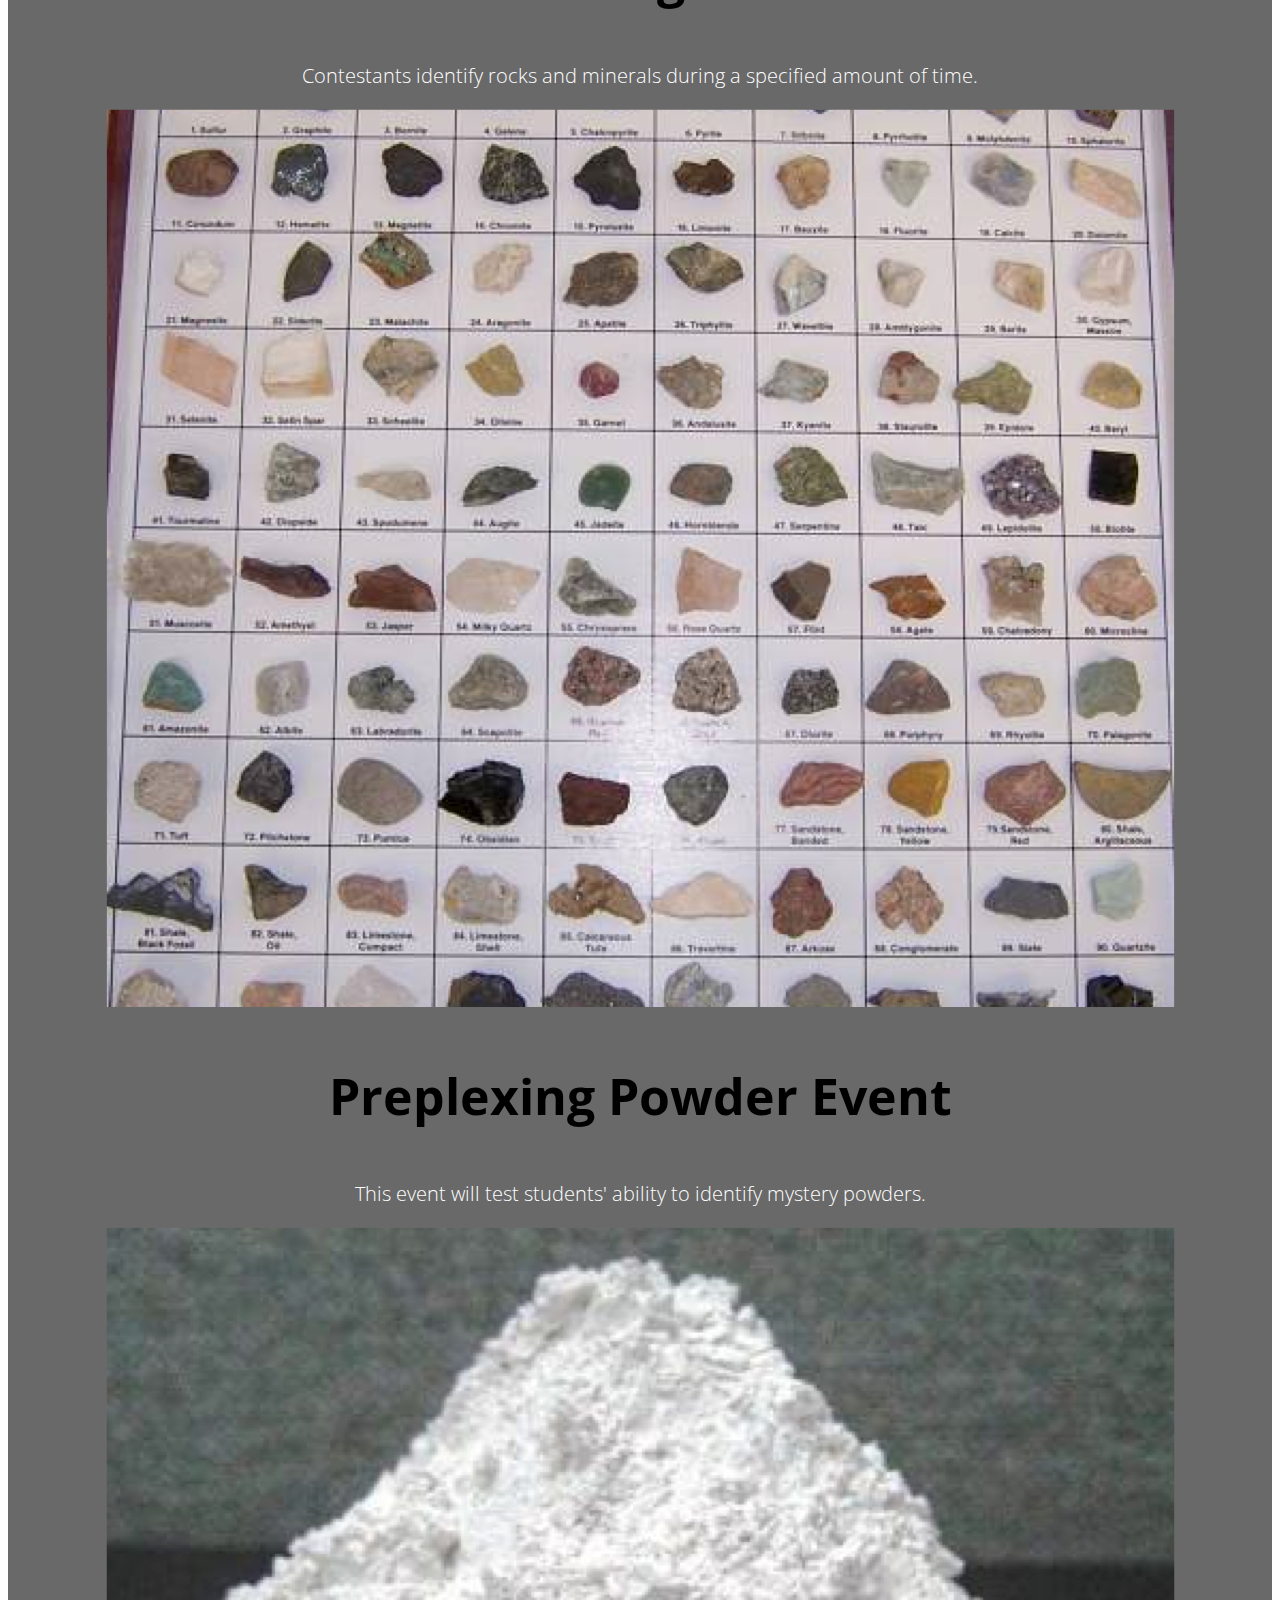
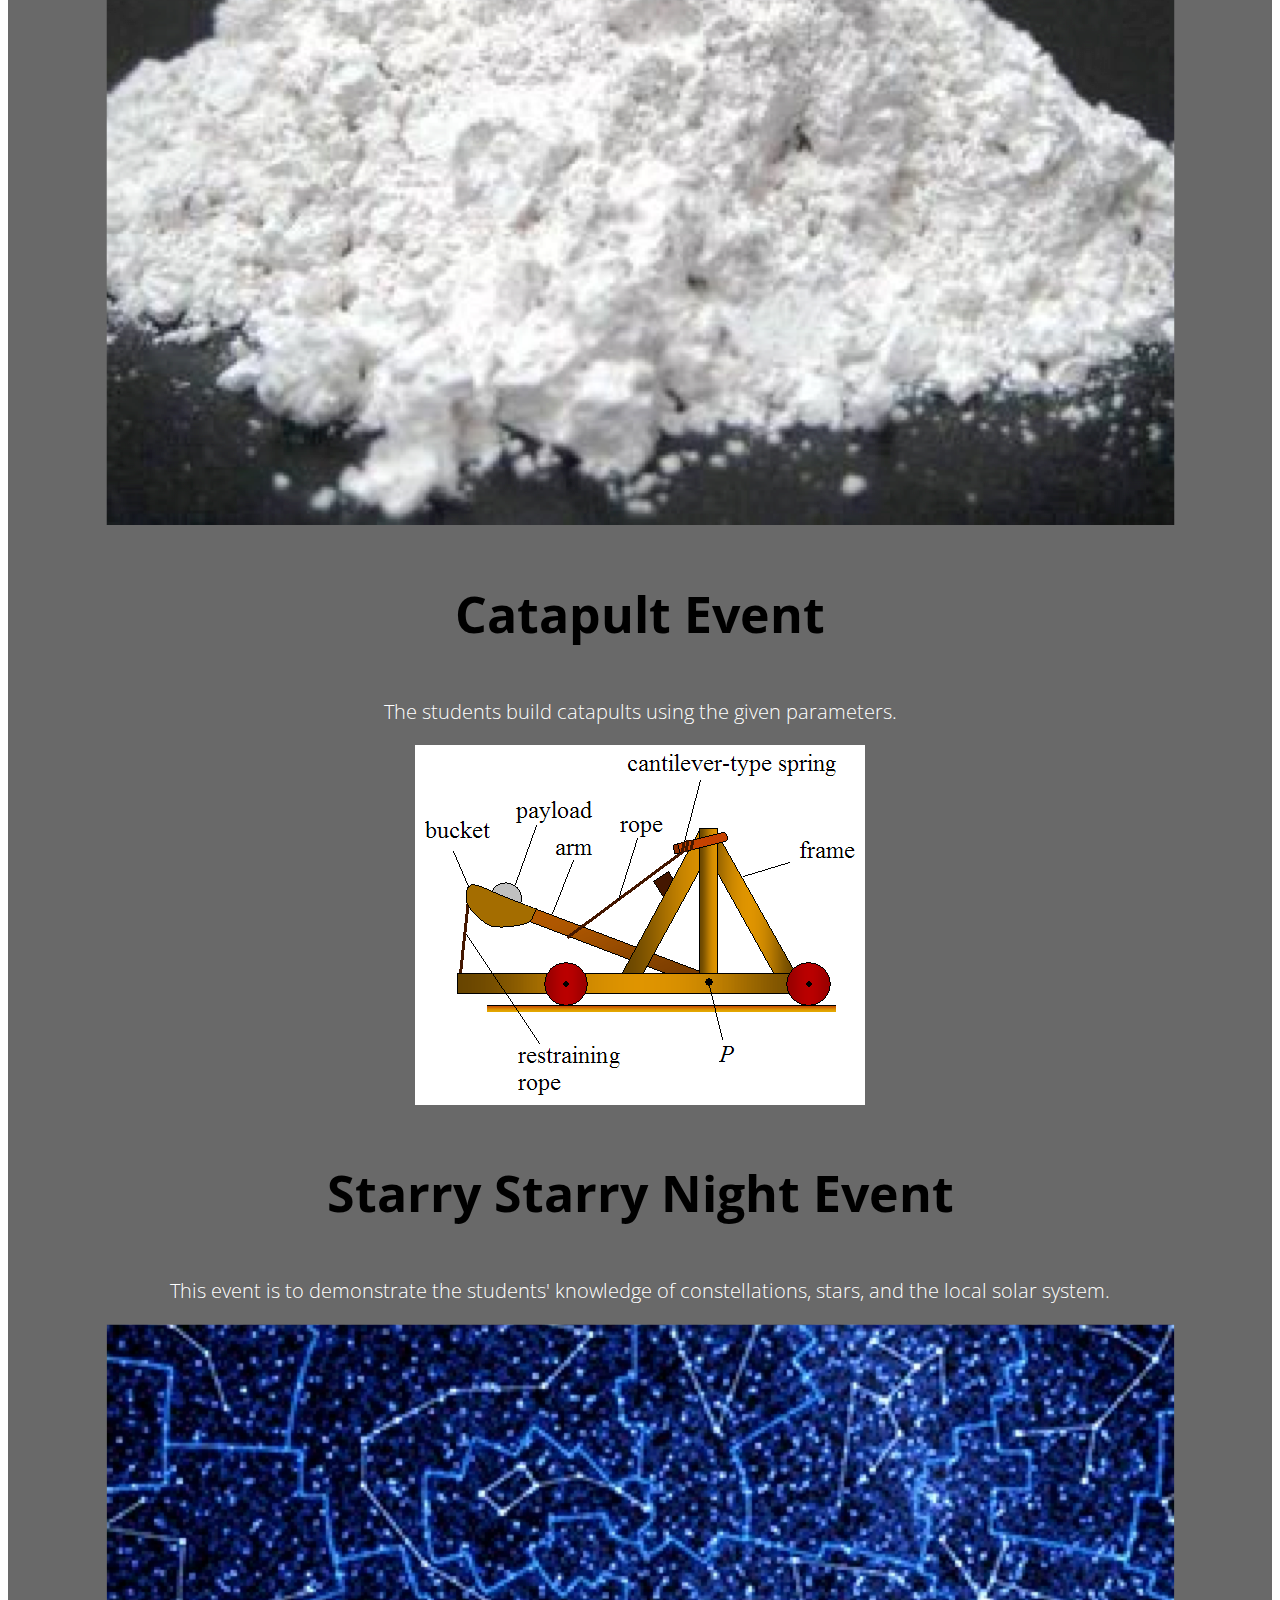
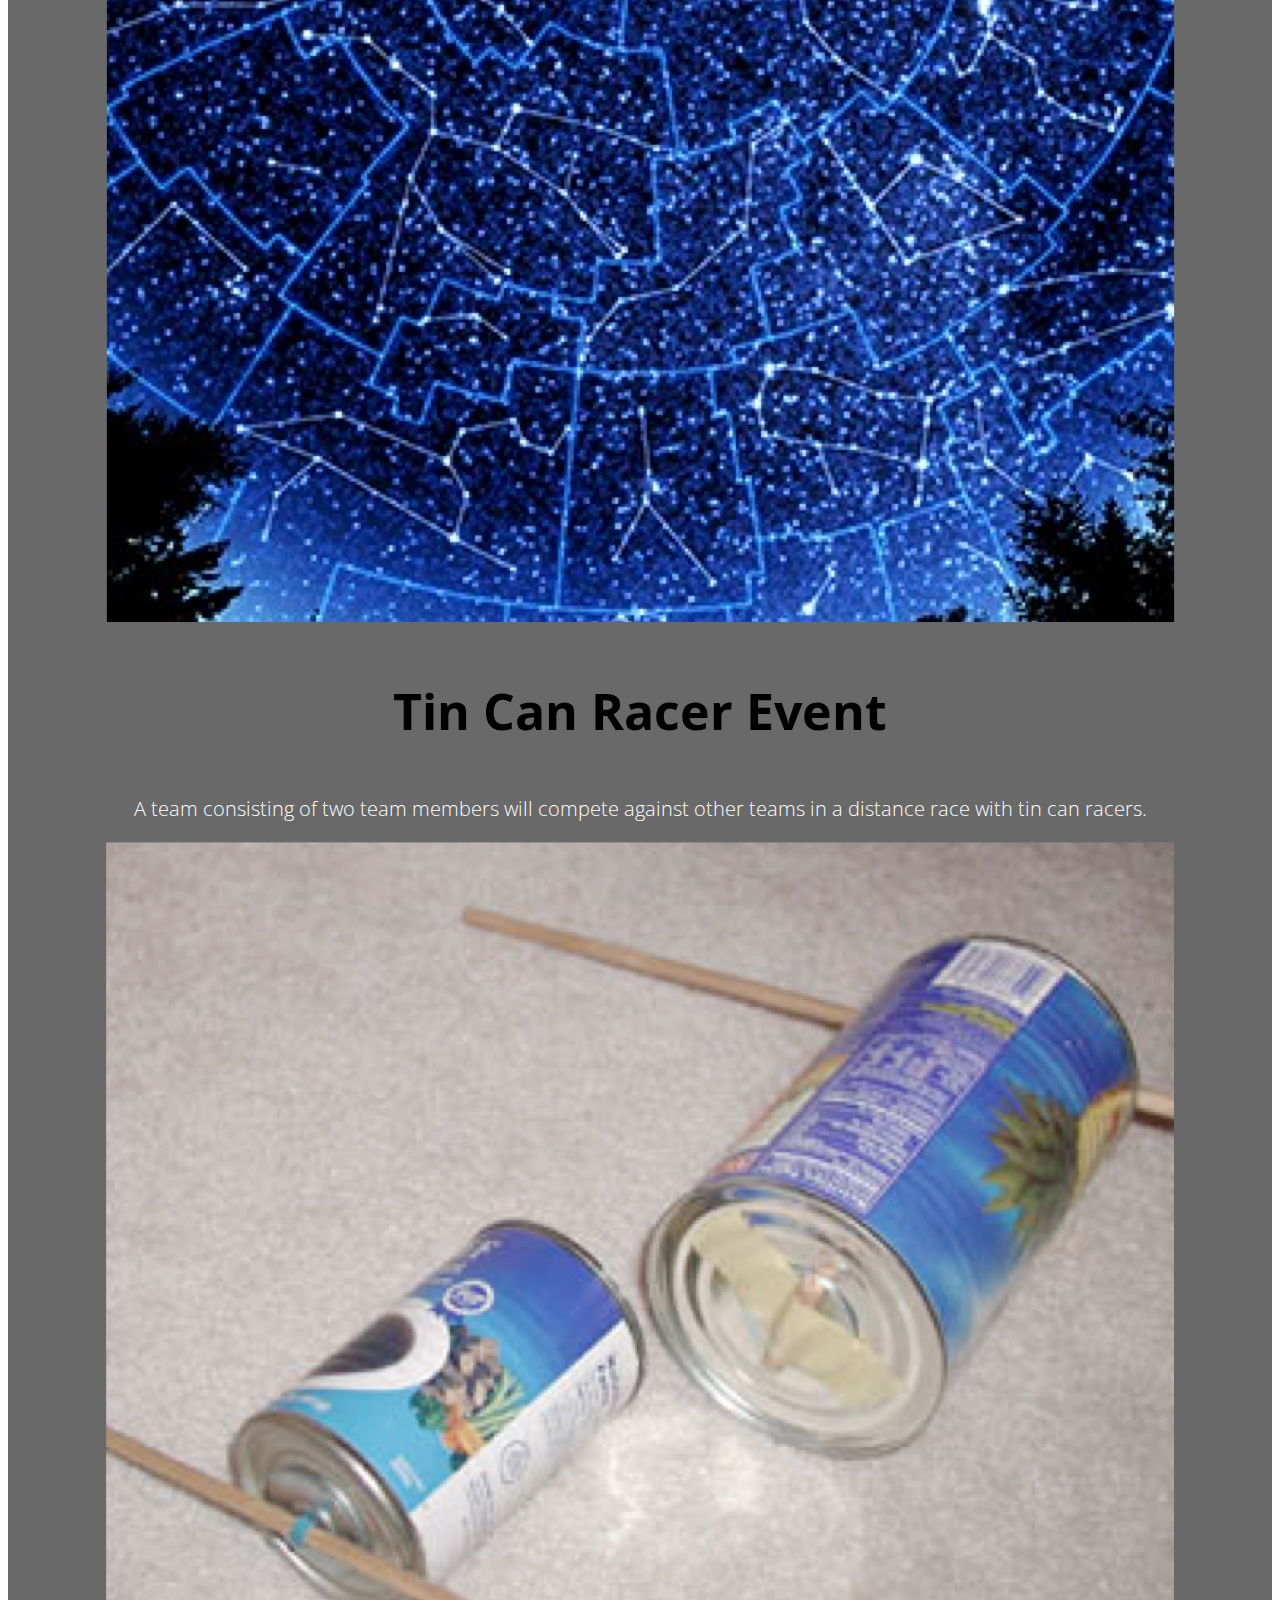
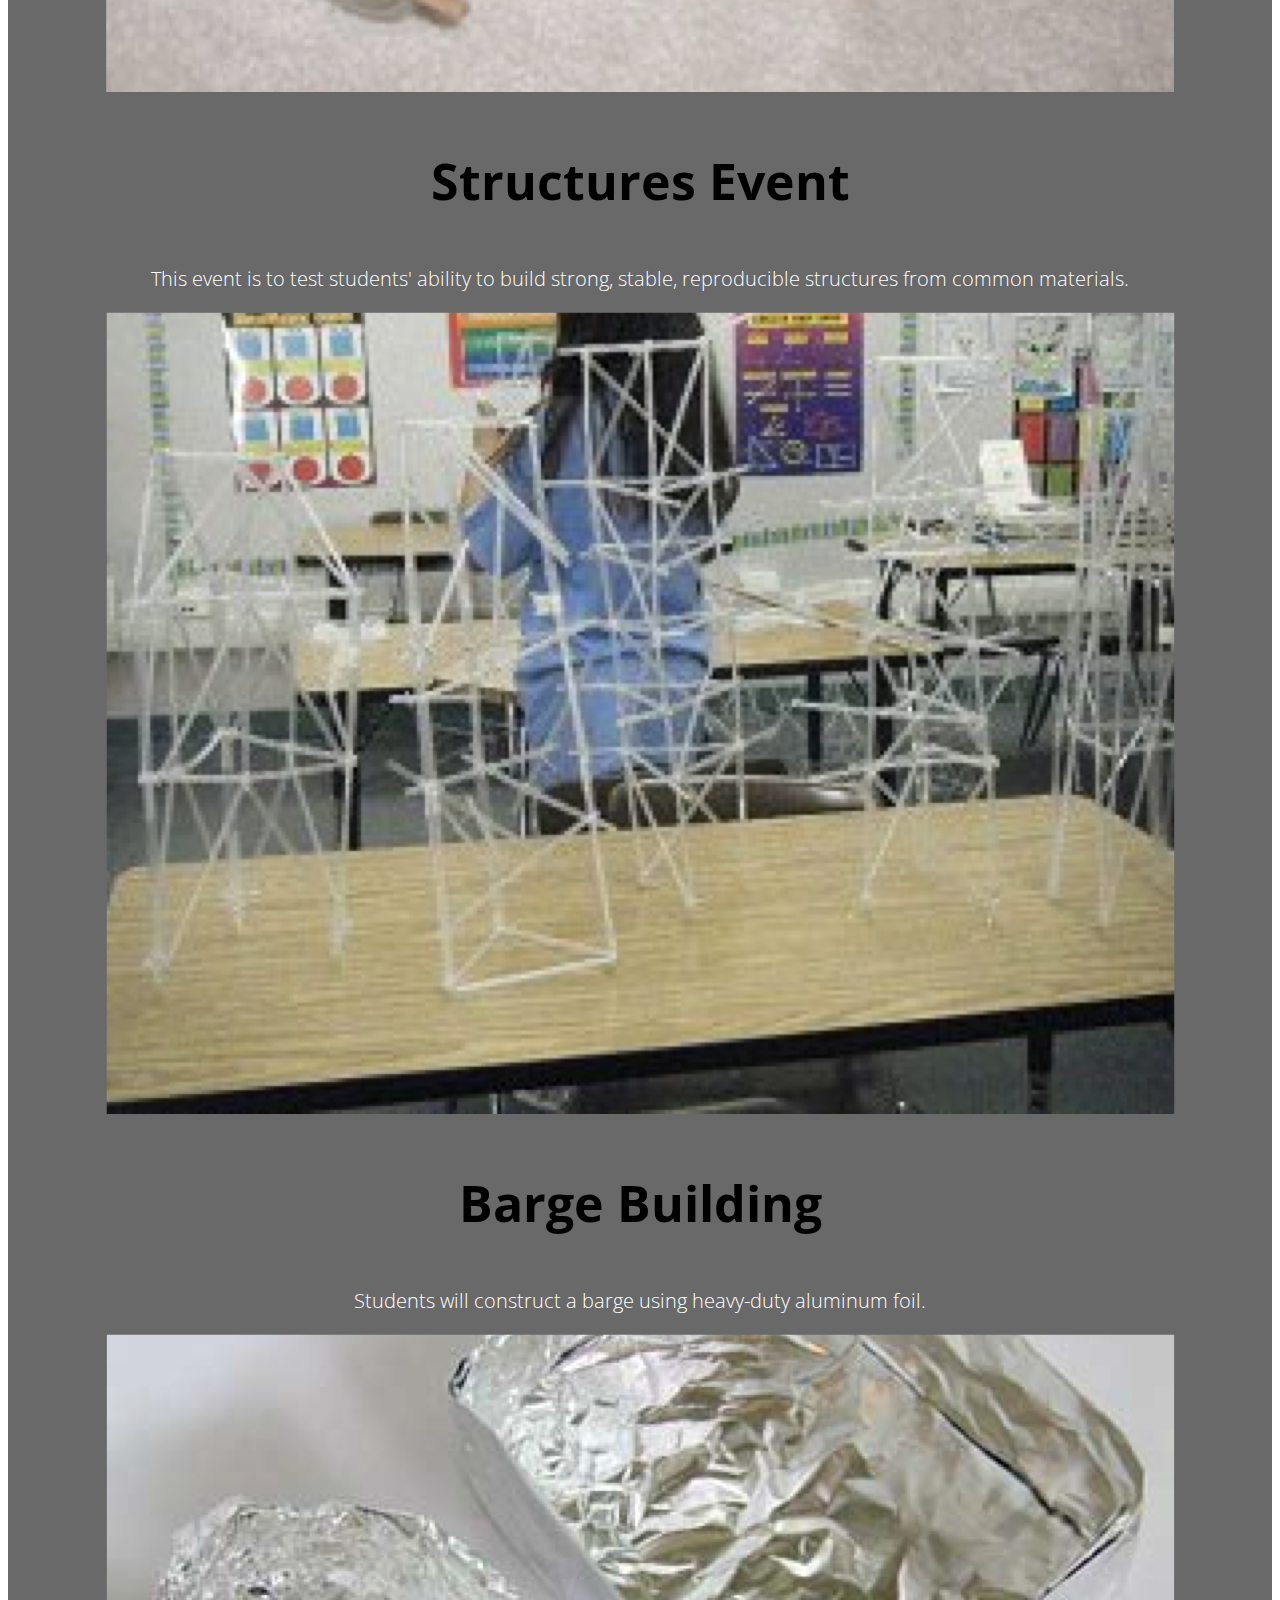
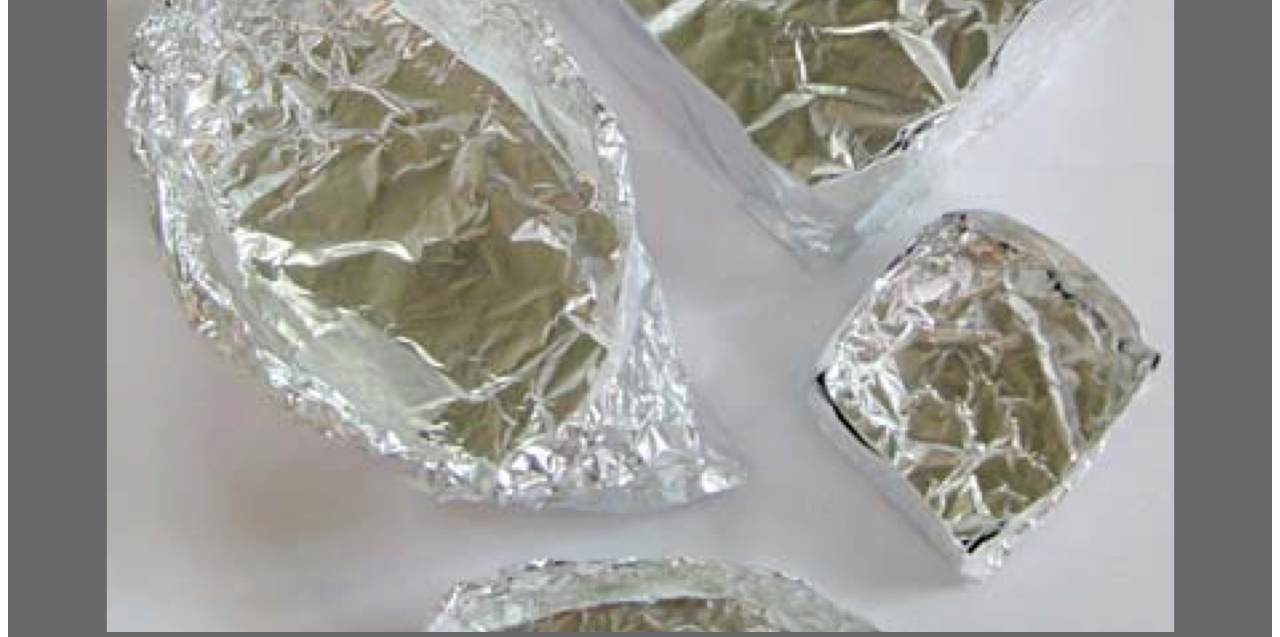
<file: html/events1.html>
<!DOCTYPE html>
<html>
<head>
    <link href="http://s3.amazonaws.com/codecademy-content/courses/ltp/css/shift.css" rel="stylesheet">
    <link rel="stylesheet" href="http://s3.amazonaws.com/codecademy-content/courses/ltp/css/bootstrap.css">
    <link href='http://fonts.googleapis.com/css?family=Open+Sans+Condensed:300' rel='stylesheet' type='text/css'>
    <link rel="stylesheet" href="main.css">
</head>
<body>
  <div class="jumbotron jumbotron-events1">
    
      <div class="container">

        <h1>Science Field Day Events</h1>
        <p>Science Field Day Events</p>
          <div class="col-md-4">
              <h3>Anatomy</h3>
              <p>Contestants will work as a team to answer questions regarding the structure and function of the human body systems. </p>
              <div class ="thumbnail">
               <img src= "../images/anatomy.png">
            </div>
          </div>
          
          
          <div class="col-md-4">
              <h3>Circuit Wizardry Event</h3>
              <p>This event will test students' knowledge of simple direct current electric circuits. </p>
              <div class ="thumbnail">
               <img src= "../images/circuit-wizardry.png">
            </div>
          </div>
          
          <div class="col-md-4">
              <h3>Rocking Out</h3>
              <p>Contestants identify rocks and minerals during a specified amount of time. </p>
              <div class ="thumbnail">
               <img src= "../images/rocks-and-minerals.png">
            </div>
          </div>
          
          <div class="col-md-4">
              <h3> Preplexing Powder Event</h3>
              <p> This event will test students' ability to identify mystery powders.</p>
              <div class ="thumbnail">
               <img src= "../images/perplexing-powders.png">
            </div>
          </div>
          
           <div class="col-md-4">
              <h3> Catapult Event</h3>
              <p> The students build catapults using the given parameters.</p>
              <div class ="thumbnail">
               <img src= "../images/physics_catapult.png">
            </div>
          </div> 
          
          <div class="col-md-4">
              <h3>Starry Starry Night Event</h3>
              <p> This event is to demonstrate the students' knowledge of constellations, stars, and the local solar system.</p>
              <div class ="thumbnail">
               <img src= "../images/starry-strarry-night.png">
            </div>
          </div> 
          
          <div class="col-md-4">
              <h3>Tin Can Racer Event</h3>
              <p> A team consisting of two team members will compete against other teams in a distance race with tin can racers.</p>
              <div class ="thumbnail">
               <img src= "../images/tin-can-racer.png">
            </div>
          </div> 
          
          <div class="col-md-4">
              <h3>Structures Event</h3>
              <p> This event is to test students' ability to build strong, stable, reproducible structures from common materials.</p>
              <div class ="thumbnail">
               <img src= "../images/structures.png">
            </div>
          </div>
          
          <div class="col-md-4">
              <h3>Barge Building</h3>
              <p> Students will construct a barge using heavy-duty aluminum foil.</p>
              <div class ="thumbnail">
               <img src= "../images/barge-building.png">
                  
            </div>
          </div>
          
          
          
          
          
          
      </div>
  </div>
    <div class="jumbotron jumbotron-events1"></div>
</body>
</html>
</file>
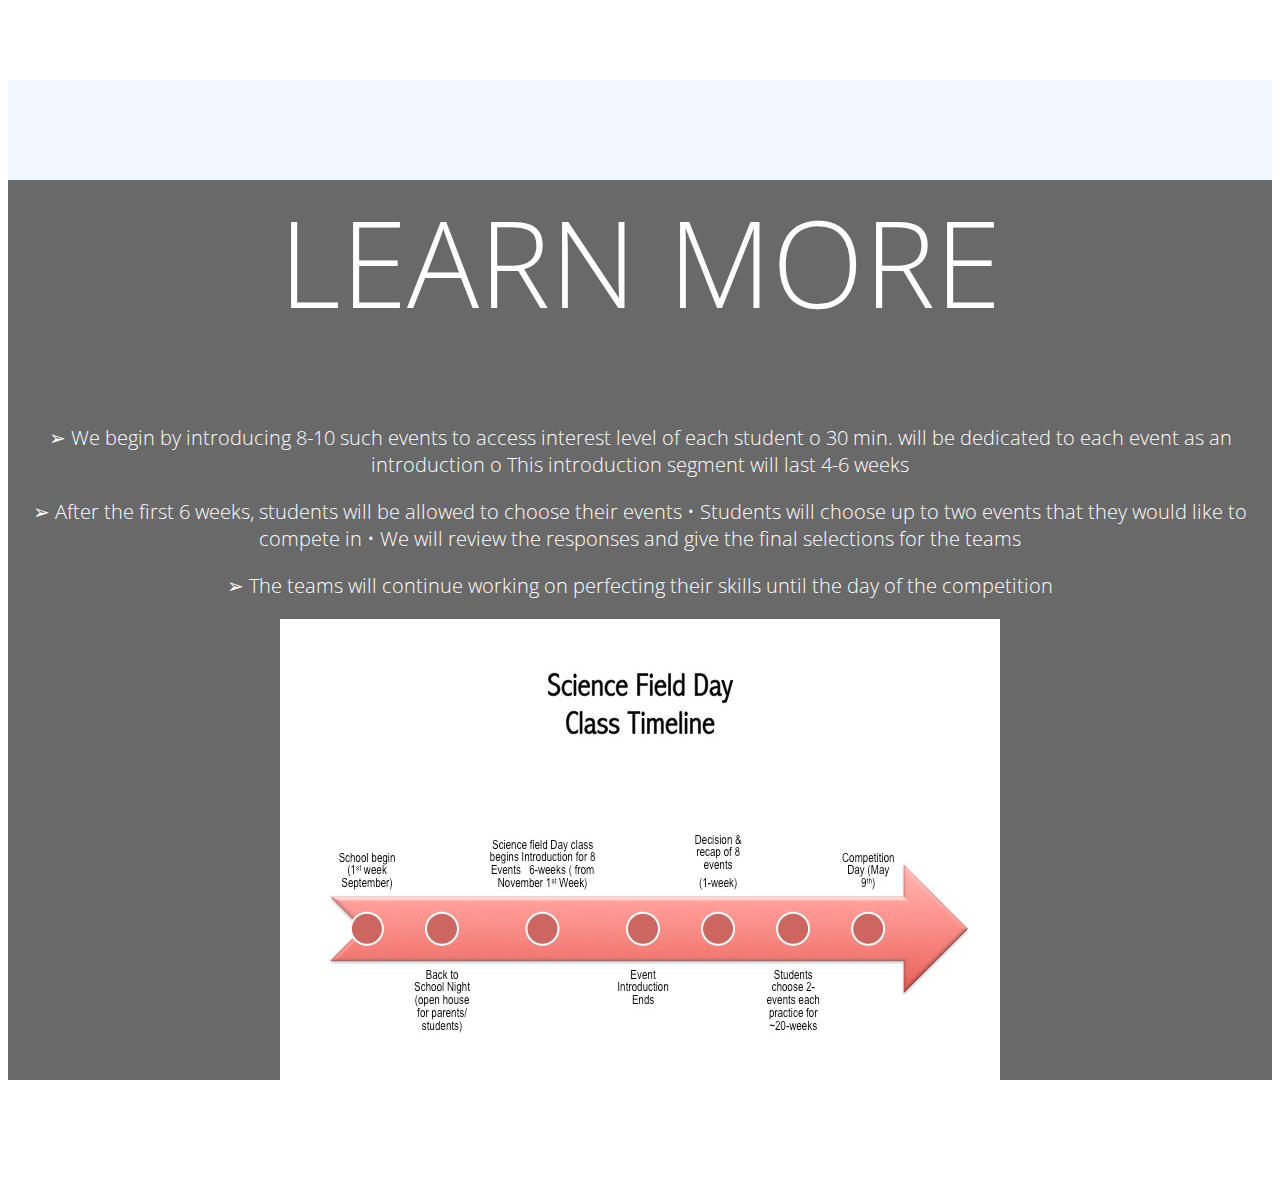
<file: html/more.html>
<!DOCTYPE html>
<html>
<head>
    <link href="http://s3.amazonaws.com/codecademy-content/courses/ltp/css/shift.css" rel="stylesheet">
    <link rel="stylesheet" href="http://s3.amazonaws.com/codecademy-content/courses/ltp/css/bootstrap.css">
    <link href='http://fonts.googleapis.com/css?family=Open+Sans+Condensed:300' rel='stylesheet' type='text/css'>
    <link rel="stylesheet" href="main.css">
</head>
<body>
  <div class="jumbotron jumbotron-more">
      <div class="container">
        <h1>Learn More</h1>
        <p>
➢	We begin by introducing 8-10 such events to access interest level of each student
o	30 min. will be dedicated to each event as an introduction
            o	This introduction segment will last 4-6 weeks </p>
            <p>➢	After the first 6 weeks, students will be allowed to choose their events 
•	Students will choose up to two events that they would like to compete in
•	We will review the responses and give the final selections for the teams</p>
<p>
➢	The teams will continue working on perfecting their skills until the day of the competition
</p>
   <div>
        
       <img src="sciencefieldday-timeline.jpg">
     
          </div>
</file>
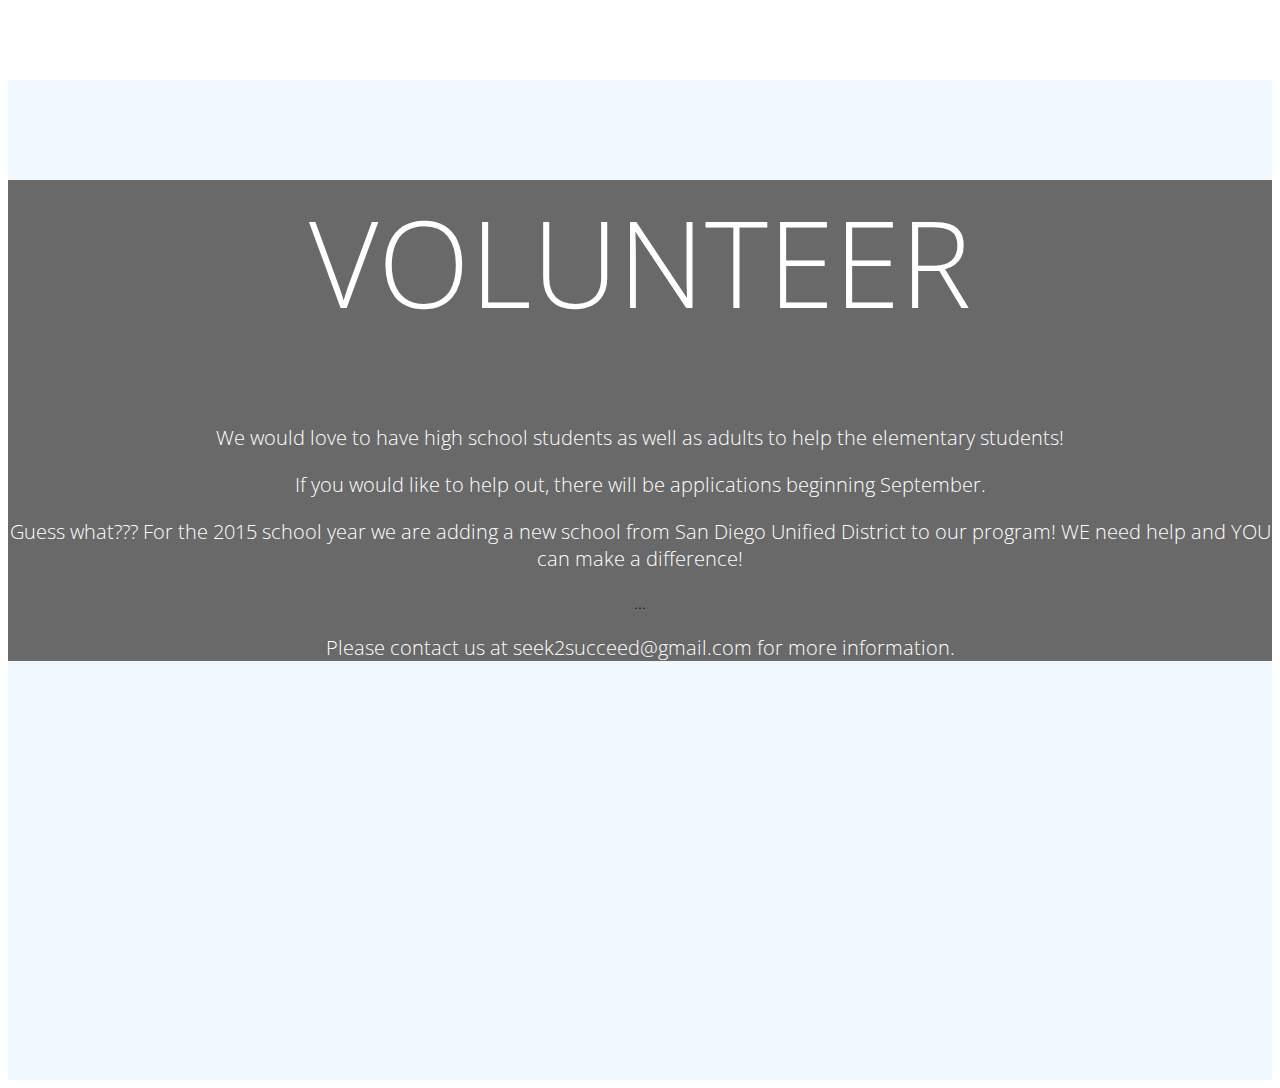
<file: html/volunteer.html>
<!DOCTYPE html>
<html>

  <head>
    <link href="http://s3.amazonaws.com/codecademy-content/courses/ltp/css/shift.css" rel="stylesheet">
    
    <link rel="stylesheet" href="http://s3.amazonaws.com/codecademy-content/courses/ltp/css/bootstrap.css">
      <link href='http://fonts.googleapis.com/css?family=Open+Sans+Condensed:300' rel='stylesheet' type='text/css'>
    <link rel="stylesheet" href="main.css">
  </head>
  <body>
  <div class="jumbotron jumbotron-special">
      <div class="container">
        <h1>Volunteer</h1>
      
        <p> We would love to have high school students as well as adults to help the elementary students!</p> 
         <p>If you would like to help out, there will be applications beginning September.</p>   
    <p>Guess what??? For the 2015 school year we are adding a new school from San Diego Unified District to our program! WE need help and YOU can make a difference!</p>...
<p>Please contact us at seek2succeed@gmail.com for more information.</p> 
      </div>
    </div> 
    </body>
    </html>
</file>
<file: html/main.css>
.nav {
    background-color: cadetblue;
}
.nav a {
  color: black;
  font-size: 27px;
  font-weight: bold;
  padding: 14px 10px;
  text-transform: uppercase;
    font-family: 'Open Sans Condensed', sans-serif;
}

.nav li {
  display: inline;
}

.jumbotron {
  background-image:url('http://goo.gl/jE0UlX');
  height: 450px;
  background-repeat: no-repeat;
  background-size: 900px 600px;
    background-position: center;
    background-color: cadetblue;
    text-align: center;
}
. jumbotron-events1 .container h1 {
    font-family: 'Open Sans Condensed', sans-serif;
  font-weight: lighter;
  text-align: center;
  text-transform: uppercase;
    font-size: 100px;
}
    
.jumbotron-events1 .container {
      background-color: dimgray;

}
.jumbotron-more .container{
    background-image:url('');
    background-color: dimgray;
    height: 900px;
    font-family: 'Open Sans Condensed', sans-serif;
  font-weight: lighter;
  text-align: center;
    font-size: 100px;
}
.jumbotron-more{
    background-image: url('');
    background-color: aliceblue;
    height: 1000px;
}
.jumbotron-more p {
    text-align: left;
}
.jumbotron-events1 {
  background-color:aliceblue;
  background-image:url('');
  height: 1000px;
  background-repeat: no-repeat;
  background-size: cover;
  font-family: 'Shift', sans-serif;

  font-weight: lighter;
  text-align: center;
}
    
.jumbotron-events1 h3 {
   font-color: #fff;
    font-size: 50px;
    font-family: 'Open Sans Condensed', sans-serif;
    font-weight: bold;
    
}
    
.jumbotron-specialabout {
    background-image:url('');
    background-color: ;
    background-size: cover;
    height:   ; 
    
}
.jumbotron-specialabout p {
    font-family: 'Open Sans Condensed', sans-serif;
}
/*.jumbotron-events1 .p {
    font-color: white;
}*/
.jumbotron-special {
  background-image:url('');
    background-color: aliceblue;
  height: 1000px;
  background-repeat: no-repeat;
  background-size: cover;
  font-family: 'Open Sans Condensed', sans-serif;
  font-weight: lighter;
  text-align: center;
 
}
.jumbotron-special .container p {
  color: black;
  font-size: 100px;
  font-family: 'Open Sans Condensed', sans-serif;
  font-weight: lighter;
  text-align: center;
 
}
.jumbotron-special .container {
    background-color: dimgray;
}

.jumbotron .container {
  position: relative;
  top:100px;
}
.jumbotron .container a {
    position:relative;
    text-align: center;
    text-align: center;
    font-family: 'Open Sans Condensed', sans-serif;
}
.jumbotron .container pre { 
    font-size: 14px;
    font-family: 'Shift' , sans-serif;
    text-align: center;
}

.jumbotron .container h1 {
  color: #fff;
  font-size: 120px;  
  font-family: 'Open Sans Condensed', sans-serif;
  font-weight: lighter;
  text-align: center;
  text-transform: uppercase;
}

.jumbotron .container p {
    font-family: 'Open Sans Condensed', sans-serif;
    font-size: 20px;
    color: #fff;
    text-align: center;
  
}
.jumbotron p1 {
    font-size: 17px;
    font-weight: bolder;
    color: #000;
}
    

.learn-more {
  background-color: #f7f7f7;
}

.learn-more h3 {
  font-family: 'Shift', sans-serif;
  font-size: 18px;
  font-weight: bold;
}

.learn-more a {
  color: #00b0ff;
    
}
.neighborhood-guides {
    background-color: lightcyan;
    border-bottom: 1px solid #dbdbdb
}
.neighborhood-guides h2 {
    color:black;
    font-size:40px;
    font-family: 'Open Sans Condensed', sans-serif;
    font-weight:800;
    text-transform: uppercase;
}
.neighborhood-guides p {
    font-size: 30px;
    margin-bottom: 13px;
    font-family: 'Open Sans Condensed', sans-serif;
}
</file>
